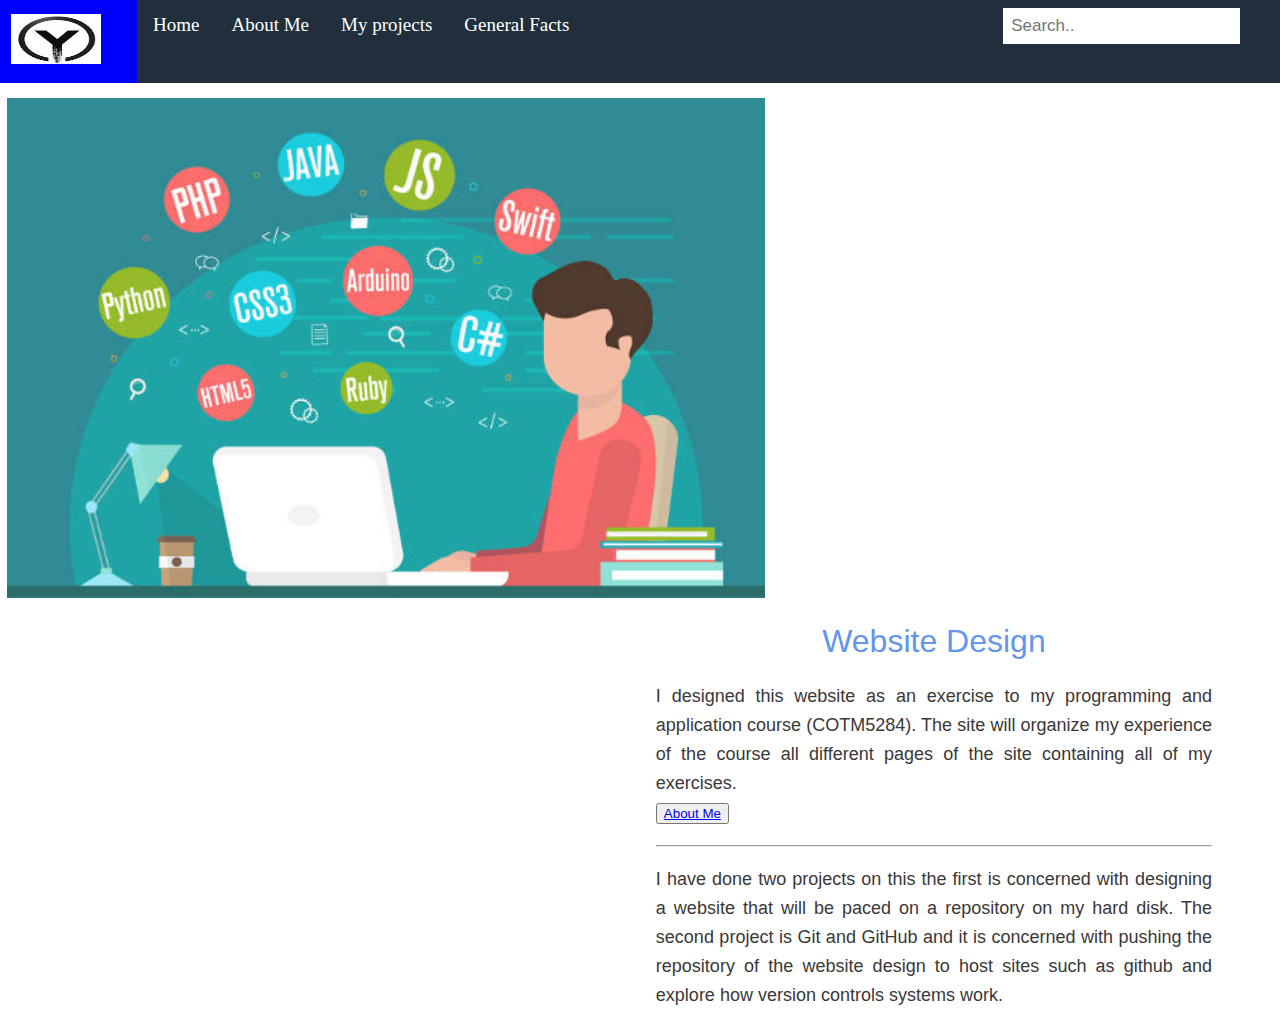
<file: index.html>
<!DOCTYPE html>
<html lang="en">
<head>
    <meta charset="UTF-8">
    <meta name="viewport" content="width=device-width, initial-scale=1.0">
    <title>Yosef Yeshitila</title>
    <link rel="stylesheet" href="css/style.css">
</head>
<body>
    <div id="container">
      <nav class="navbar">
        <a href="#index.html"> <img src="image/Nameinitial.jpg" alt="" class="logo"></a>
        <a href="https://yosef-yg.github.io/EIABC/index.html">Home</a>
        <a href="https://yosef-yg.github.io/EIABC/aboutme.html">About Me</a>
        <div class="dropdown">
          <button class="dropbtn">My projects </button>
          <div class="dropdown-content">
            <a href="https://yosef-yg.github.io/EIABC/HTML and CSS.html">HTML & CSS</a>
            <a href="https://yosef-yg.github.io/EIABC/Git and GitHub.html">Git & GitHub</a>       
          </div>
        </div>
        <a href="https://yosef-yg.github.io/EIABC/generalfacts.html">General Facts</a>
        <input type="search" placeholder="Search..">
      </nav>
      <div class="cover">
        <img src="image/hhh.jpg" alt="cover" width="100%" height="500">
    </div>  
    </div>

    <div class="intro">
      <h1 class="heading"> Website Design </h1>
     <p class="paraH">
         I designed this website as an exercise to my programming and application course (COTM5284). 
         The site will organize my experience of the course all different pages of the site 
         containing all of my exercises. <br>
         <button > <a href="https://yosef-yg.github.io/EIABC/aboutme.html">About Me</a></button>
     </p>
         <hr>
        <p class="parag"> I have done two projects on this the first is concerned with designing a website that will be paced on a 
          repository on my hard disk. The second project is Git and GitHub and it is concerned with pushing 
          the repository of the website design to host sites such as github and explore how version controls systems work. <br>
       </p>   
 </div>              
</body>
</html>
</file>
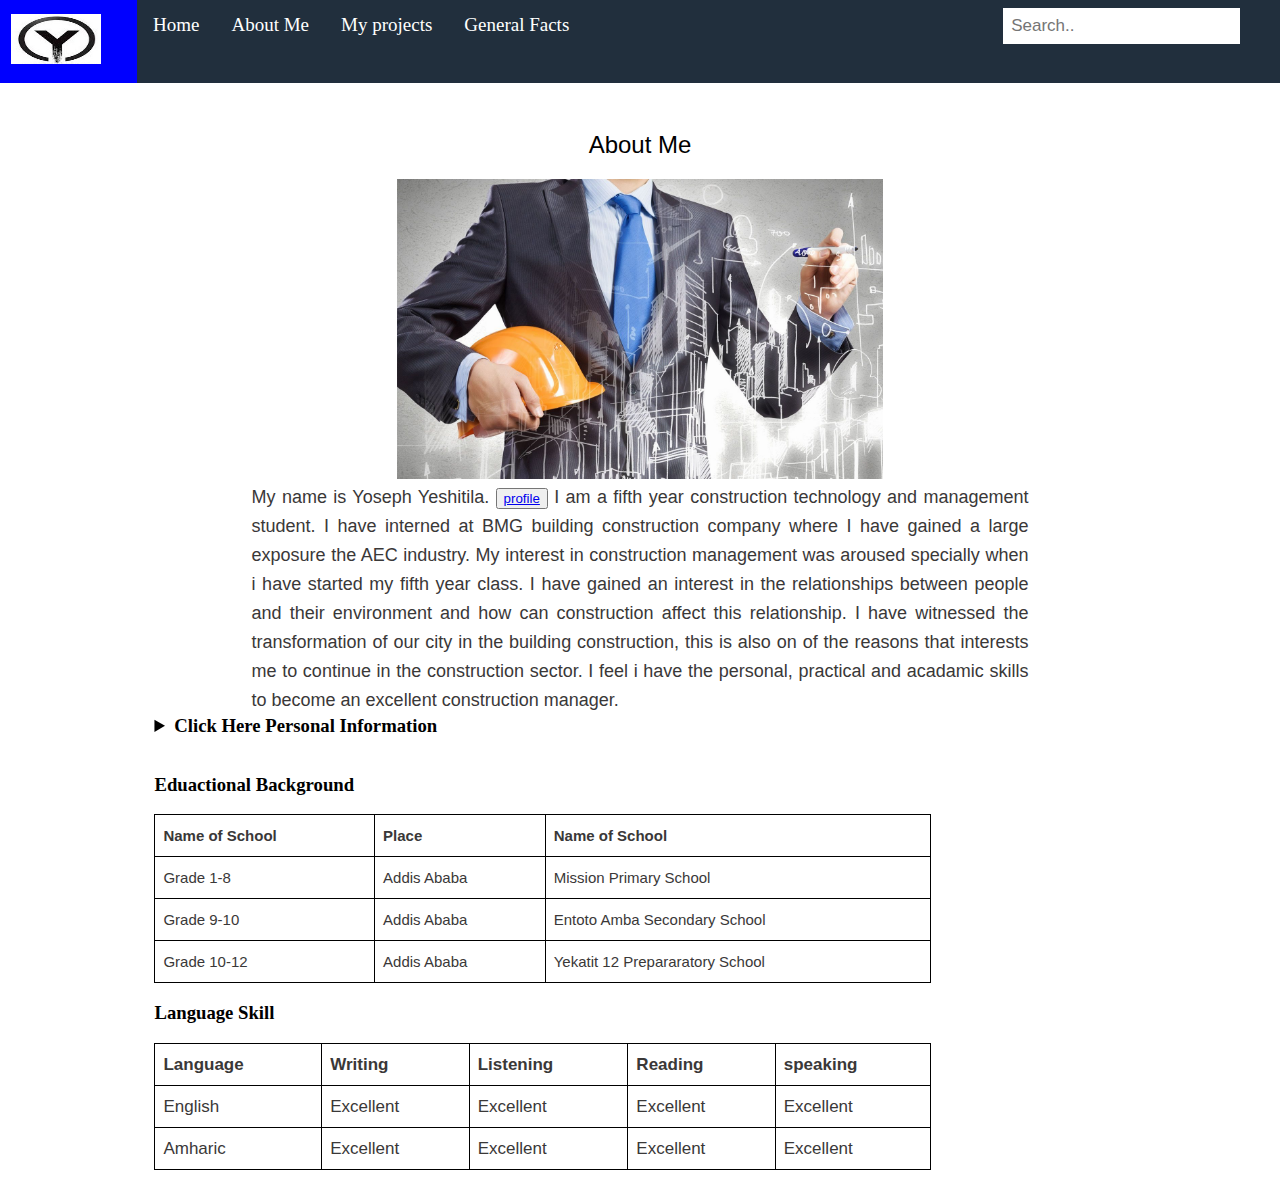
<file: aboutme.html>
<!DOCTYPE html>
<html lang="en">
<head>
    <meta charset="UTF-8">
    <meta name="viewport" content="width=device-width, initial-scale=1.0">
    <title>About Me</title>
    <link rel="stylesheet" href="css/style.css">
</head>
<body>
  <div id="container">
    <nav class="navbar">
        <a href="Home.html"> <img src="image/Nameinitial.jpg" alt="" class="logo"></a>
        <a href="Home.html">Home</a>
        <a href="aboutme.html">About Me</a>
        <div class="dropdown">
          <button class="dropbtn">My projects </button>
          <div class="dropdown-content">
            <a href="https://yosef-yg.github.io/EIABC/HTML and CSS.html">HTML & CSS</a>
            <a href="https://yosef-yg.github.io/EIABC/Git and GitHub.html">Git & GitHub</a>           
          </div>
        </div>
        <a href="generalfacts.html">General Facts</a>
        <input type="search" placeholder="Search..">
      </nav>
        

    
      <div class="row">
        <div class="side">
          <h2 class="asid">About Me </h2>
          <!--<h5>Photo of me:</h5>-->
          <aside class="aside"><div><img src="image/mypic.jpg" alt="" width="50%" height="300px" ></div>
          <p class="paragb">
            My name is Yoseph Yeshitila. <button> <a href="#profile">profile</a></button> I am a fifth year construction technology and management student.
            I have interned at BMG building construction company where I have gained a large exposure the 
            AEC industry. My interest in construction management was aroused specially when i have started 
            my fifth year class. I have gained an interest in the relationships between people and their 
            environment and how can construction affect this relationship. I have witnessed the transformation
            of our city in the building construction, this is also on of the reasons that interests me to 
            continue in the construction sector. I feel i have the personal, practical and acadamic skills to
            become an excellent construction manager.
                    </p>
        </aside>
          <details ><summary class="summary" id="profile"> <strong>Click Here Personal Information</strong></summary> 
          <ul>
            <li>	Name:Yosef Yeshitila </li>
            <li>	Date of Birth: Feb 02, 1997 </li>
            <li> Place of Birth: Addis Ababa, Ethiopia </li>
            <li>Nationality: Ethiopian</li>
            <li>Sex: Male</li>
            <li>Age: 24</li>
            <li>Current Location: Addis Ababa</li>
            <li>Email: yosefyeshitila7@gmail.com</li>
          </ul>
        </details>
        <br>
        <h3>Eduactional Background</h3>
              <table class="table">
                <tr>
                  <th>Name of School</th>
                  <th>Place</th>
                  <th>Name of School</th>
                  
                </tr>
                <tr>
                  <td>Grade 1-8</td>
                  <td>Addis Ababa</td>
                  <td>Mission Primary School</td>
                </tr>
                <tr>
                  <td>Grade 9-10</td>
                  <td>Addis Ababa</td>
                  <td>Entoto Amba Secondary School</td>
                  
                </tr>
                <tr>
                  <td>Grade 10-12 </td>
                  <td>Addis Ababa</td>
                  <td>Yekatit 12 Prepararatory School</td>
                </tr>
              </table>
              <h3>Language Skill</h3>
              <table>
                <tr>
                  <th>Language</th>
                  <th>Writing</th>
                  <th>Listening</th>
                  <th>Reading</th>
                  <th>speaking</th>
                </tr>
                <tr>
                  <td>English</td>
                  <td>Excellent</td>
                  <td>Excellent</td>
                  <td>Excellent</td>
                  <td>Excellent</td>
                </tr>
                <tr>
                  <td>Amharic</td>
                  <td>Excellent</td>
                  <td>Excellent</td>
                  <td>Excellent</td>
                  <td>Excellent</td> 
                </tr>
              </table>
              
          
          
        </div>
      
      </div>
  </body>
  </html>
</file>
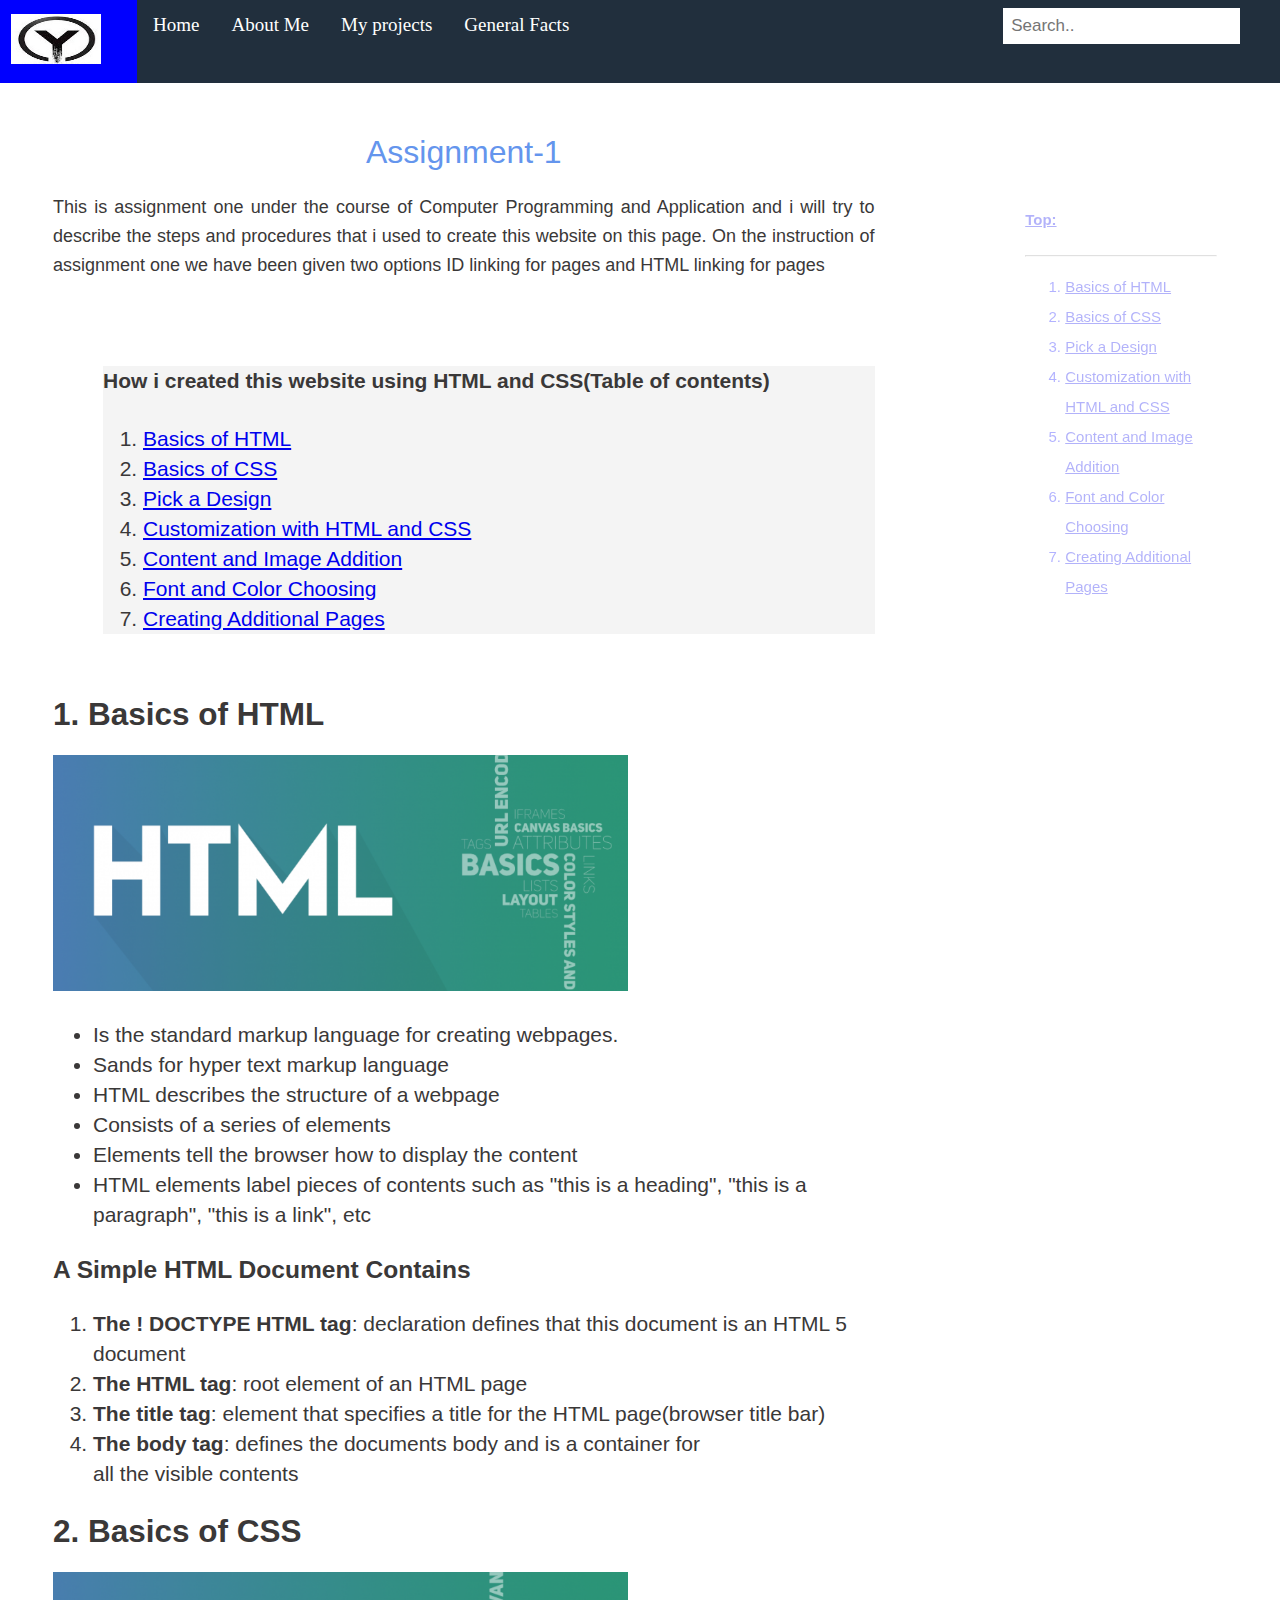
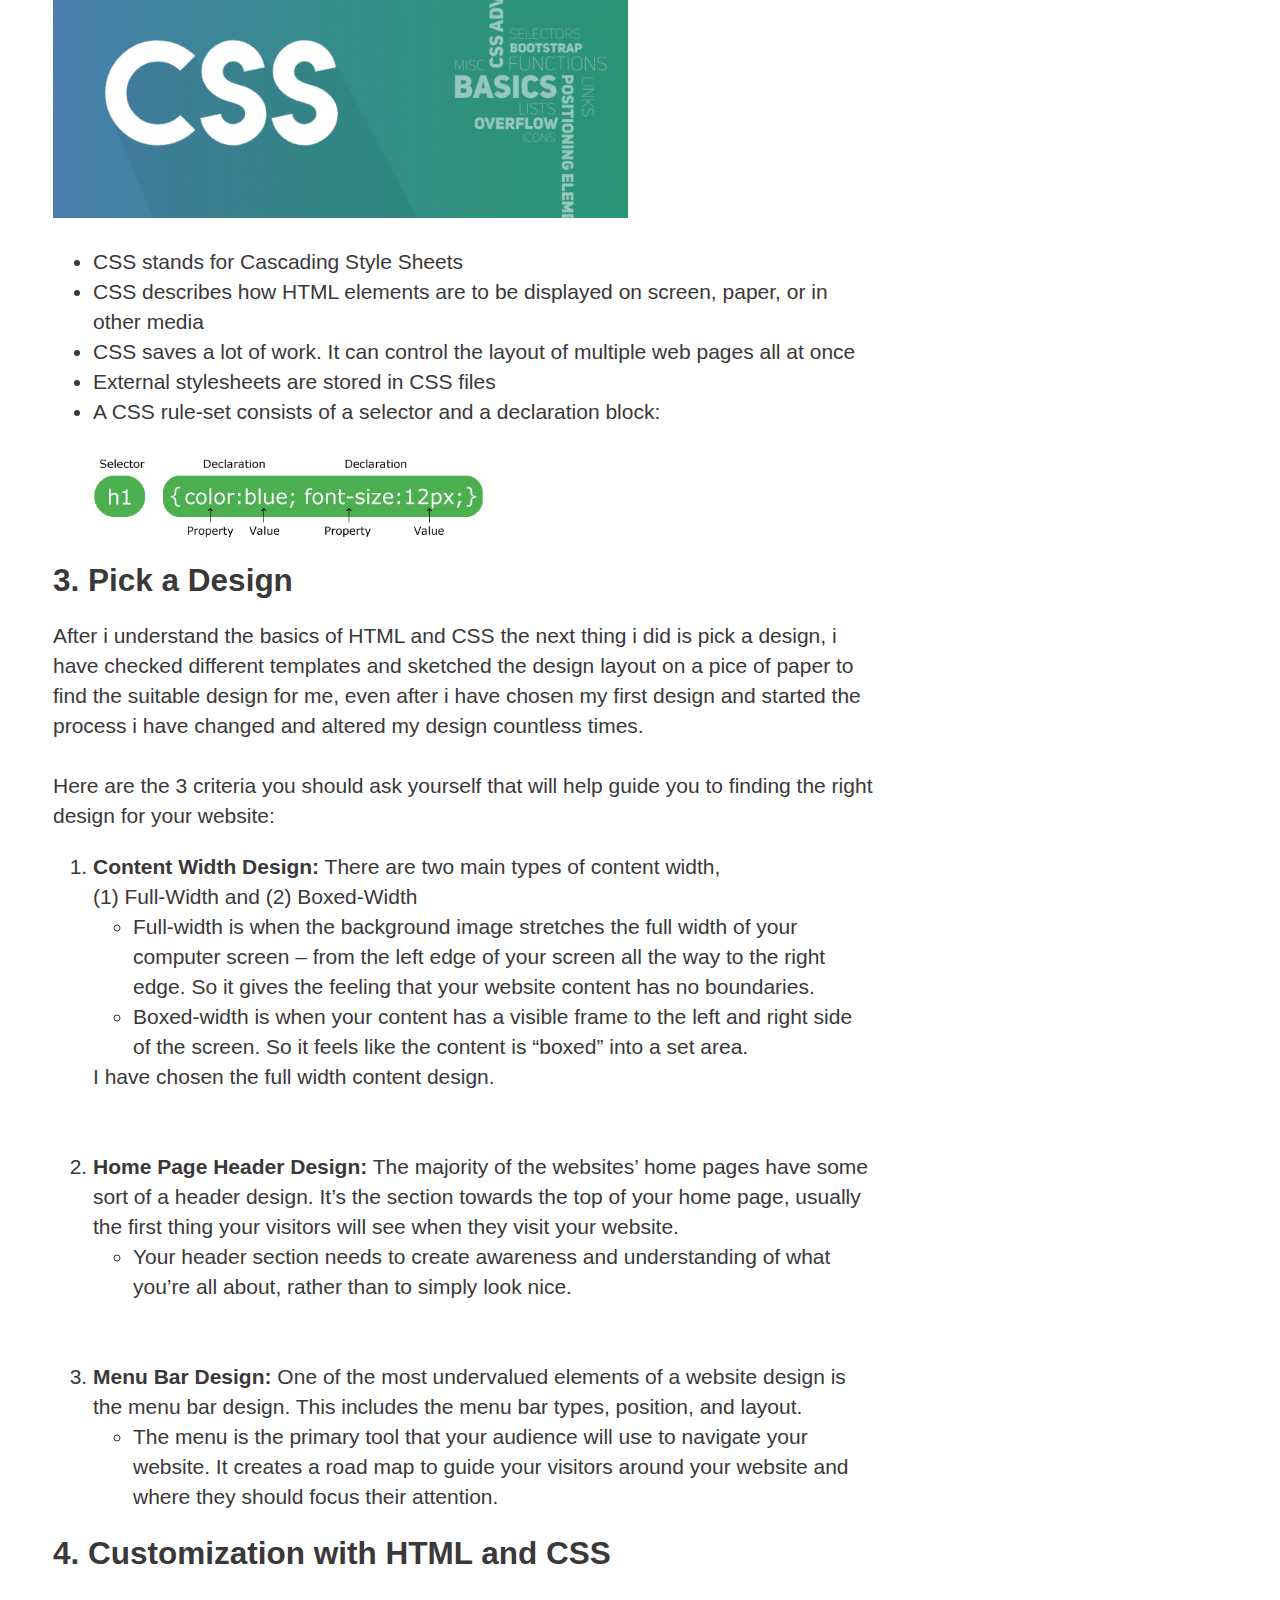
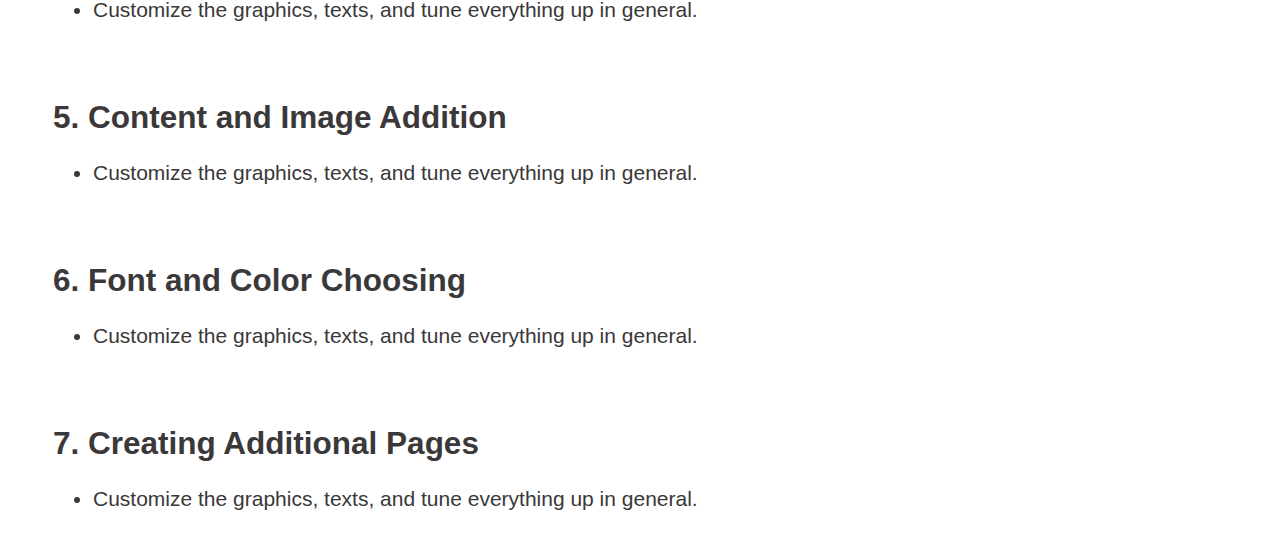
<file: Assignment1.html>
<!DOCTYPE html>
<html lang="en">
<head>
    <meta charset="UTF-8">
    <meta name="viewport" content="width=device-width, initial-scale=1.0">
    <title>Assignment-1</title>
    <link rel="stylesheet" href="css/style.css">
</head>
<body>
  <div id="container" id="top">
    <nav class="navbar">
        <a href="https://yosef-yg.github.io/EIABC/Home.html"> <img src="image/Nameinitial.jpg" alt="" class="logo"></a>
        <a href="https://yosef-yg.github.io/EIABC/Home.html">Home</a>
        <a href="https://yosef-yg.github.io/EIABC/aboutme.html">About Me</a>
        <div class="dropdown">
          <button class="dropbtn">My projects </button>
          <div class="dropdown-content">
            <a href="https://yosef-yg.github.io/EIABC/Assignment1.html">HTML & CSS</a>
            <a href="https://yosef-yg.github.io/EIABC/Assignment2.html">Git & GitHub</a>           
          </div>
        </div>
        <a href="https://yosef-yg.github.io/EIABC/generalfacts.html">General Facts</a>
        <input type="search" placeholder="Search..">
      </nav>
      <div class="sideco">
        
        <p>
          <h4> <a href="#top"> Top: </a></h4> <hr>
          <ol>
          <li> <a href="#basics">Basics of HTML </a></li>
          <li> <a href="#css">Basics of CSS</a></li>
          <li><a href="#Design">Pick a Design</a></li>
          <li><a href="#custom">Customization with HTML and CSS</a> </li>
          <li><a href="#conta">Content and Image Addition</a> </li>
          <li><a href="#font">Font and Color Choosing </a> </li>
          <li><a href="#adpages">Creating Additional Pages </a> </li>
          </ol> 
        </p>
     </div>    
</div>
    <div class="Ass1">
        <h1 class="heading">Assignment-1</h1>
        <p class="paragA"> 
          This is assignment one under the course of Computer Programming and Application and i will try to describe the steps and procedures that i
          used to create this website on this page. On the instruction of assignment one we have been given two options
          ID linking for pages and HTML linking for pages <br><br><br>

         <div class="content">  
           
          <h4> How i created this website using HTML and CSS(Table of contents)</h4>
          <ol>
            <li> <a href="#basics">Basics of HTML </a></li>
            <li><a href="#css">Basics of CSS</a> </li>
            <li><a href="#Design">Pick a Design</a> </li>
            <li><a href="#custom">Customization with HTML and CSS</a> </li>
            <li><a href="#conta">Content and Image Addition</a> </li>
            <li><a href="#font">Font and Color Choosing </a> </li>
            <li><a href="#adpages">Creating Additional Pages </a> </li>
          </ol>
          </div> <br>
          <div class="body">
         <h2 id="basics">1. Basics of HTML</h2> 
         <img src="image/html.png" alt="html basics" width="70%" height="50%">  
         <p> 
                <ul>
                  <li> Is the standard markup language for creating webpages.</li>
                  <li>Sands for hyper text markup language </li>
                  <li>HTML describes the structure of a webpage </li>
                  <li>Consists of a series of elements</li>
                  <li>Elements tell the browser how to display the content</li>
                  <li> HTML elements label pieces of contents such as "this is a heading", "this is a paragraph",
                    "this is a link", etc
                  </li> 
                </ul>
           <h3> A Simple HTML Document Contains</h3>
           <ol>
             <li> <strong> The ! DOCTYPE HTML tag</strong>: declaration defines that this document is an HTML 5 document</li>
             <li> <strong>The HTML tag</strong>: root element of an HTML page</li>
             <li><strong>The title tag</strong>: element that specifies a title for the HTML page(browser title bar)</li>
             <li><strong>The body tag</strong>: defines the documents body and is a container for <br> all the visible 
             contents</li>
           </ol>

         </p> 
         <h2 id="css">2. Basics of CSS</h2> 
         <img src="image/css.png" alt="css basics" width="70%" height="50%">
         <p> 
          <ul>
            <li>CSS stands for Cascading Style Sheets</li>
            <li>CSS describes how HTML elements are to be displayed on screen, paper, or in other media</li>
            <li>CSS saves a lot of work. It can control the layout of multiple web pages all at once</li>
            <li>External stylesheets are stored in CSS files</li>
            <li>A CSS rule-set consists of a selector and a declaration block:</li> <br>
            <img src="image/selector.gif" alt="selector" width="50%" height="10%" style="vertical-align:middle" >
          </ul>
        </p>

          <h2 id="Design">3. Pick a Design </h2>
          <p> 
            After i understand the basics of HTML and CSS the next thing i did is pick a design, i have checked 
            different templates and sketched the design layout on a pice of paper to find the suitable design for
             me, even after i have chosen my first design and started the process i have changed and altered my 
             design countless times. <br><br>
             Here are the 3 criteria you should ask yourself that will help guide you 
             to finding the right design for your website:
            <ol>
              <li><strong> Content Width Design:</strong> 
                   There are two main types of content width, <br> (1) Full-Width and (2) Boxed-Width
                   <ul>
                     <li>Full-width is when the background image stretches the full width of your computer screen – from the 
                       left edge of your screen all the way to the right edge.
                       So it gives the feeling that your website content has no boundaries.</li>
                       <li>Boxed-width is when your content has a visible frame to the left and right side of the screen.  
                         So it feels like the content is “boxed” into a set area.</li>
                   </ul>
                   I have chosen the full width content design.
              </li> <br><br>

              <li> <strong> Home Page Header Design:</strong>
                The majority of the websites’ home pages have some sort of a header design. 
                It’s the section towards the top of your home page, 
                usually the first thing your visitors will see when they visit your website.
                <ul>
                  <li>Your header section needs to 
                    create awareness and understanding of what you’re all about, rather than to simply look nice.</li>
                </ul>
              </li><br><br>
              <li><strong> Menu Bar Design:</strong>
                One of the most undervalued elements of a website design is the menu bar design. 
                This includes the menu bar types, position, and layout.
                <ul>
                  <li>The menu is the primary tool that your audience will use to navigate your website. 
                    It creates a road map to guide your visitors around your website and where they should focus 
                    their attention.</li>
                </ul>
              </li>
            </ol>
          </p>
        </p> 
        <h2 id="custom"> 4. Customization with HTML and CSS </h2> 
        <p> 
         <ul>
           <li> Customize the graphics, texts, and tune everything up in general.</li>

           
         </ul>
       </p><br>

       <h2 id="conta"> 5. Content and Image Addition </h2> 
        <p> 
         <ul>
           <li> Customize the graphics, texts, and tune everything up in general.</li>
           
           
         </ul>
       </p><br>

       <h2 id="font"> 6. Font and Color Choosing </h2> 
        <p> 
         <ul>
           <li> Customize the graphics, texts, and tune everything up in general.</li>
           
           
         </ul>
       </p><br>

       <h2 id="adpages"> 7. Creating Additional Pages</h2> 
        <p> 
         <ul>
           <li> Customize the graphics, texts, and tune everything up in general.</li>
           
           
         </ul>
       </p>







        </div> 
        
         
         
        
        
     
</body>
</html>
</file>
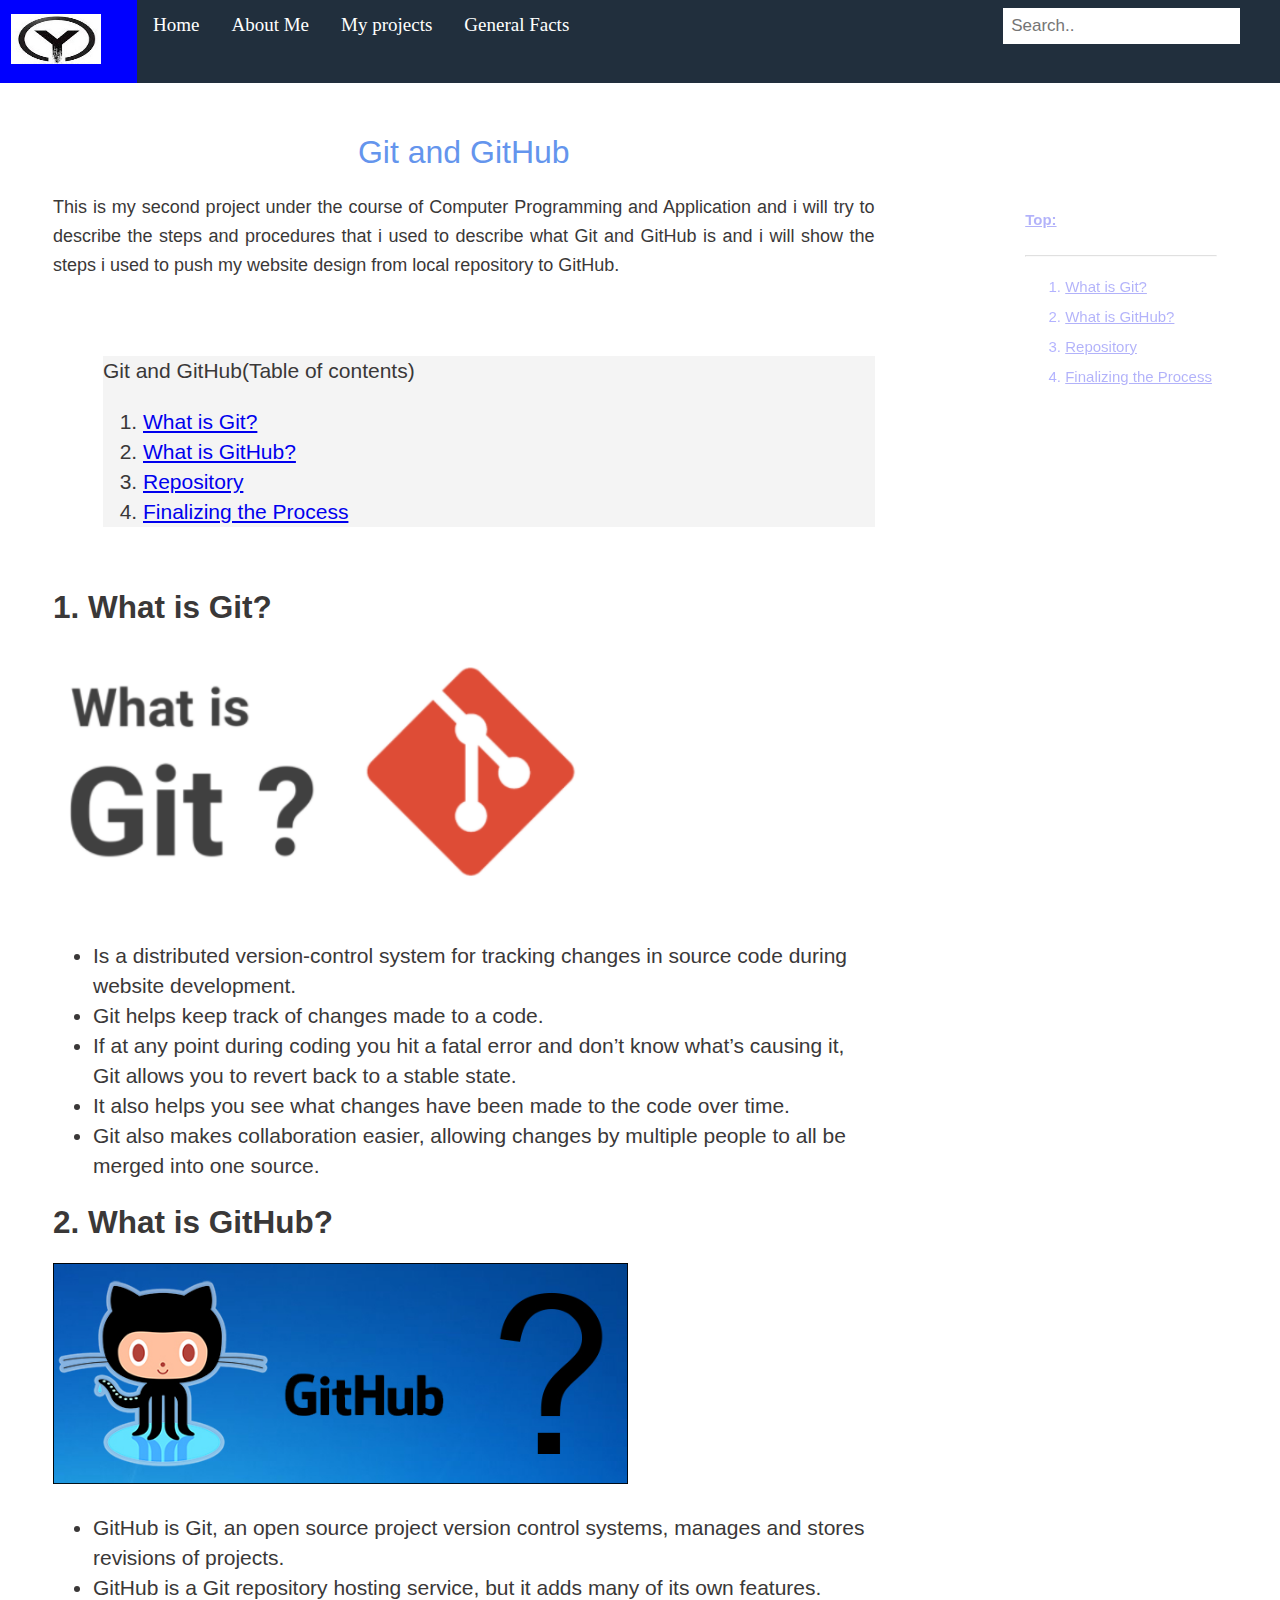
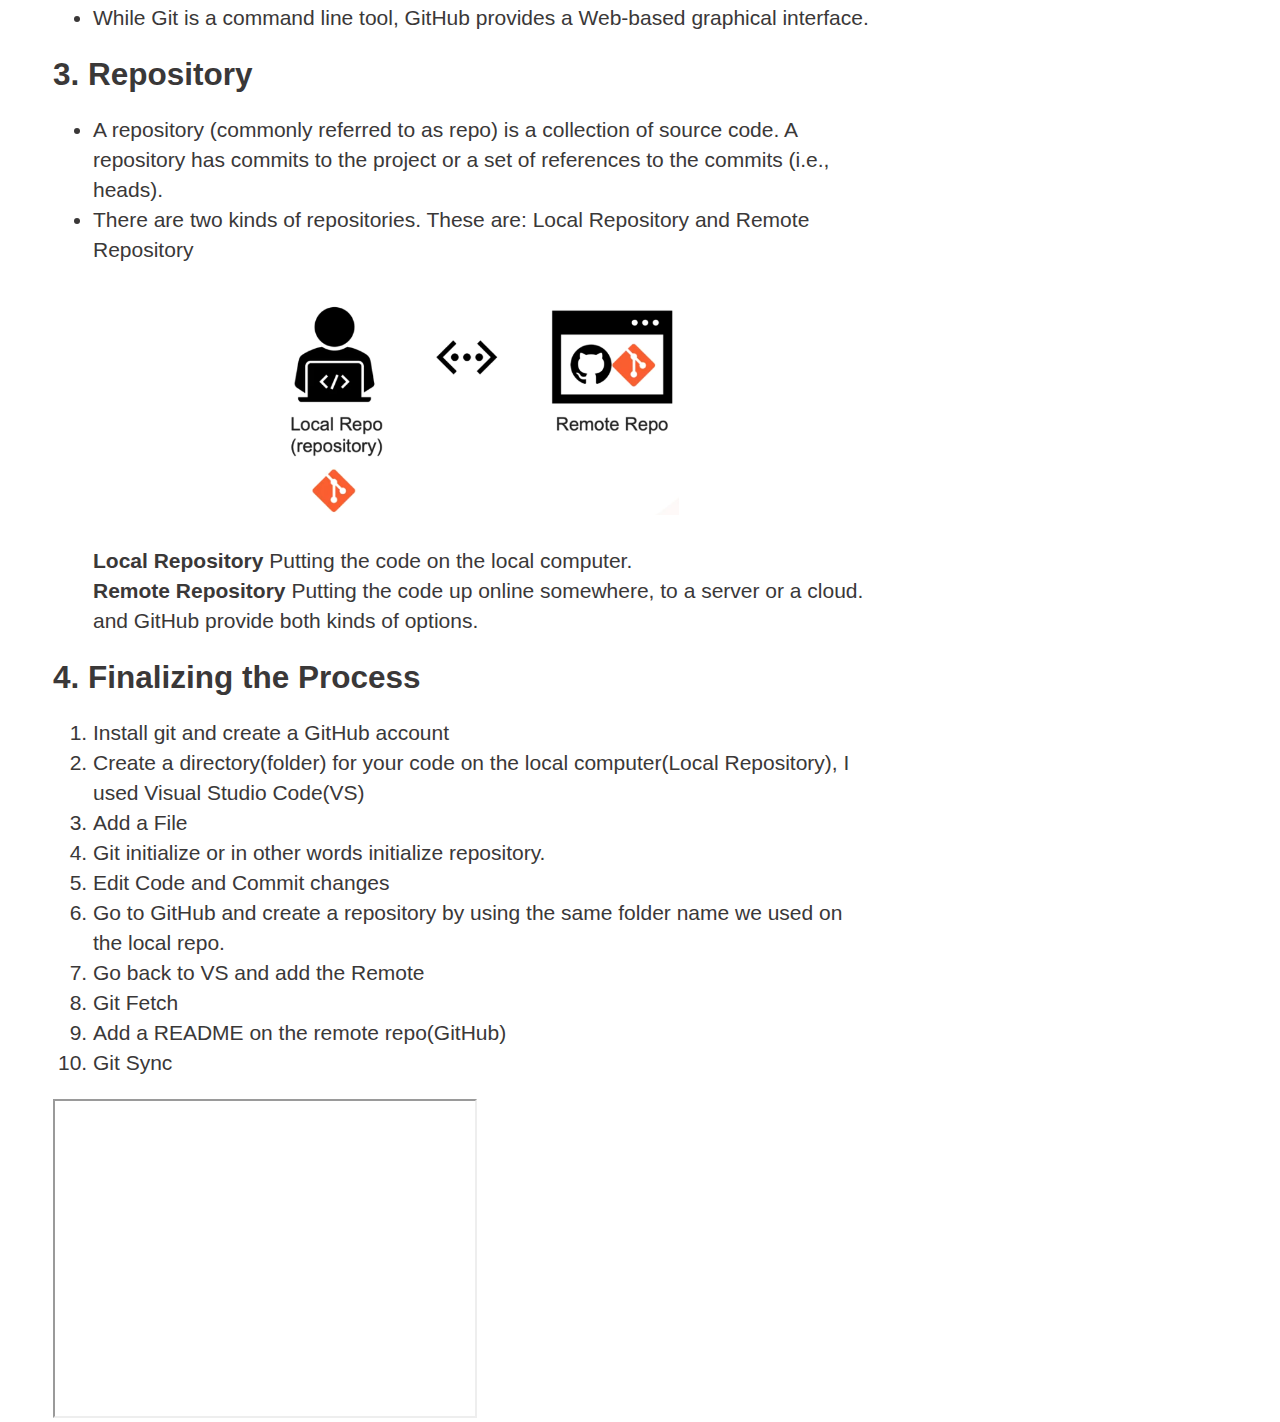
<file: Assignment2.html>
<!DOCTYPE html>
<html lang="en">
<head>
    <meta charset="UTF-8">
    <meta name="viewport" content="width=device-width, initial-scale=1.0">
    <title>Assignment-2</title>
    <link rel="stylesheet" href="css/style.css">
</head>
<body>
    <div id="container" id="top">
        <nav class="navbar">
            <a href="https://yosef-yg.github.io/EIABC/Home.html"> <img src="image/Nameinitial.jpg" alt="" class="logo"></a>
            <a href="https://yosef-yg.github.io/EIABC/Home.html">Home</a>
            <a href="https://yosef-yg.github.io/EIABC/aboutme.html">About Me</a>
            <div class="dropdown">
              <button class="dropbtn">My projects </button>
              <div class="dropdown-content">
                <a href="https://yosef-yg.github.io/EIABC/Assignment1.html">HTML & CSS</a>
                <a href="https://yosef-yg.github.io/EIABC/Assignment2.html">Git & GitHub</a>           
              </div>
            </div>
            <a href="https://yosef-yg.github.io/EIABC/generalfacts.html">General Facts</a>
            <input type="search" placeholder="Search..">
          </nav>
            
          <div class="sideco">
            <p>
              <h4> <a href="#top"> Top: </a></h4> <hr>
              <ol>
              <li> <a href="#git">What is Git?</a></li>
              <li><a href="#github">What is GitHub? </a> </li>
              <li><a href="#repo">Repository</a> </li>
              <li><a href="#get">Finalizing the Process</a> </li>
              </ol> 
            </p>
         </div>    
    </div>
        <div class="Ass1">
            <h1 class="heading">Git and GitHub</h1>
            <p class="paragA"> 
              This is my second project under the course of Computer Programming and Application and i will try to describe the steps and procedures that i
              used to describe what Git and GitHub is and i will show the steps i used to push my website
              design from local repository to GitHub.  <br><br><br>
    
             <div class="content">  
               
              Git and GitHub(Table of contents)
              <ol>
                <li> <a href="#git">What is Git?</a></li>
                <li><a href="#github">What is GitHub? </a> </li>
                <li><a href="#repo">Repository</a> </li>
                <li><a href="#get">Finalizing the Process</a> </li>
              </ol>
              </div> <br>
              <div class="body">
             <h2 id="git">1. What is Git? </h2>  
             <img src="image/git.png" alt="git" width="70%" height="50%"> 
             <p> 
                    <ul>
                      <li> Is a distributed version-control system for tracking changes in source code during 
                        website development.
                      </li>
                      <li>Git helps keep track of changes made to a code.</li>
                      <li>If at any point during coding you hit a fatal error and don’t know what’s causing it,
                         Git allows you to revert back to a stable state.</li>
                      <li>It also helps you see what changes have been made to the code over time.</li>
                      <li>Git also makes collaboration easier, allowing changes by multiple people to 
                        all be merged into one source. </li>
                    </ul>
             </p> 
    
             <h2 id="github">2. What is GitHub?</h2> 
             <img src="image/github.png" alt="github" width="70%" height="50%">
             <p> 
              <ul>
                <li>GitHub is Git, an open source project version control systems, manages and stores revisions
                  of projects.</li>
                <li>GitHub is a Git repository hosting service, but it adds many of its own features.</li>
                <li>While Git is a command line tool, GitHub provides a Web-based graphical interface. </li>
              </ul>
            </p>
    
              <h2 id="repo">3. Repository </h2>
              <p> 
                <ul>
                 <li>A repository (commonly referred to as repo) is a collection of source code. A repository has commits to 
                   the project or a set of references to the commits (i.e., heads).</li>
                  <li>There are two kinds of repositories. These are: Local Repository and Remote Repository</li>
                   <h2 style="text-align: center;"><img src="image/repo.png" alt="repository"width="50%" height="40%"></h2>
                   <strong>Local Repository</strong> Putting the code on the local computer. <br>
                   <strong>Remote Repository</strong> Putting the code up online somewhere, to a server or a cloud. and GitHub provide 
                      both kinds of options.
                  
                </ul>
              </p>
              <h2 id="get">4. Finalizing the Process </h2>
              <p> 
                <ol>
                 <li>Install git and create a GitHub account</li>
                 <li>Create a directory(folder) for your code on the local computer(Local Repository), I used Visual Studio Code(VS)</li>
                 <li>Add a File</li>
                 <li>Git initialize or in other words initialize repository.</li>
                 <li>Edit Code and Commit changes</li>
                 <li>Go to GitHub and create a repository by using the same folder name we used on the local repo.</li>
                 <li>Go back to VS and add the Remote </li>
                 <li>Git Fetch</li>
                 <li>Add a README on the remote repo(GitHub) </li>
                 <li>Git Sync</li>
                </ol>
              </p>
            </div> 
            <iframe width="420" height="315"src="https://www.youtube.com/embed/F2DBSH2VoHQ&t=381s"> </iframe>
            
             
             
            
      
</body>
</html>
</file>
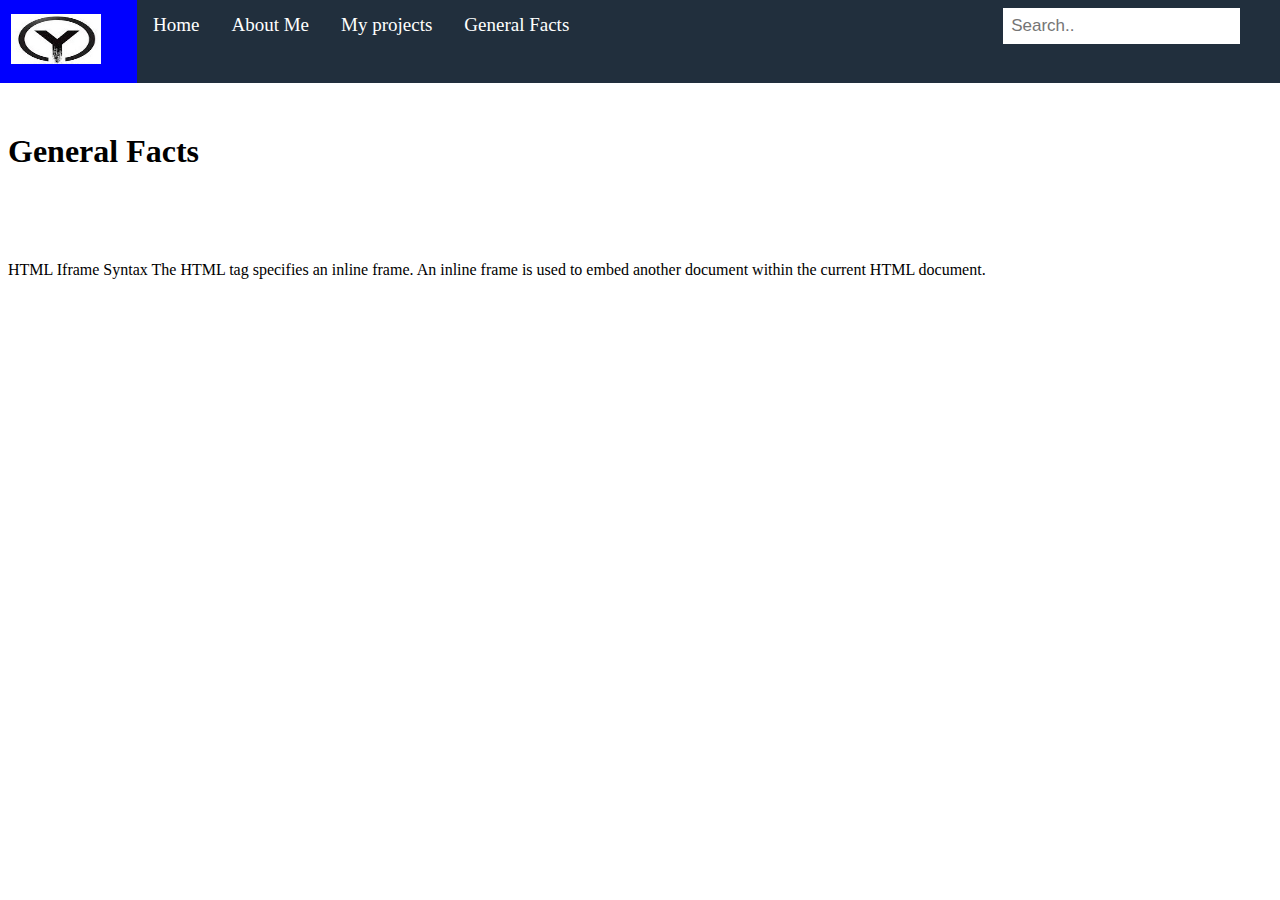
<file: generalfacts.html>
<!DOCTYPE html>
<html lang="en">
<head>
    <meta charset="UTF-8">
    <meta name="viewport" content="width=device-width, initial-scale=1.0">
    <title>General Facts</title>
    <link rel="stylesheet" href="css/style.css">
</head>
<body>
  <div id="container">
    <nav class="navbar">
        <a href="Home.html"> <img src="image/Nameinitial.jpg" alt="" class="logo"></a>
        <a href="Home.html">Home</a>
        <a href="aboutme.html">About Me</a>
        <div class="dropdown">
          <button class="dropbtn">My projects </button>
          <div class="dropdown-content">
            <a href="https://yosef-yg.github.io/EIABC/HTML and CSS.html">HTML & CSS</a>
            <a href="https://yosef-yg.github.io/EIABC/Git and GitHub.html">Git & GitHub</a>         
          </div>
        </div>
        <a href="generalfacts.html">General Facts</a>
        <input type="search" placeholder="Search..">
      </nav>
        
</div>
    <div>
        <h1>General Facts</h1>
        <br><br><br>
        <p>
          HTML Iframe Syntax
The HTML <!--<iframe>--> tag specifies an inline frame.

An inline frame is used to embed another document within the current HTML document.
    
        </p>
        <br><br><br><br><br><br><br><br><br><br><br><br><br><br><br><br>
</body>
</html>
</file>
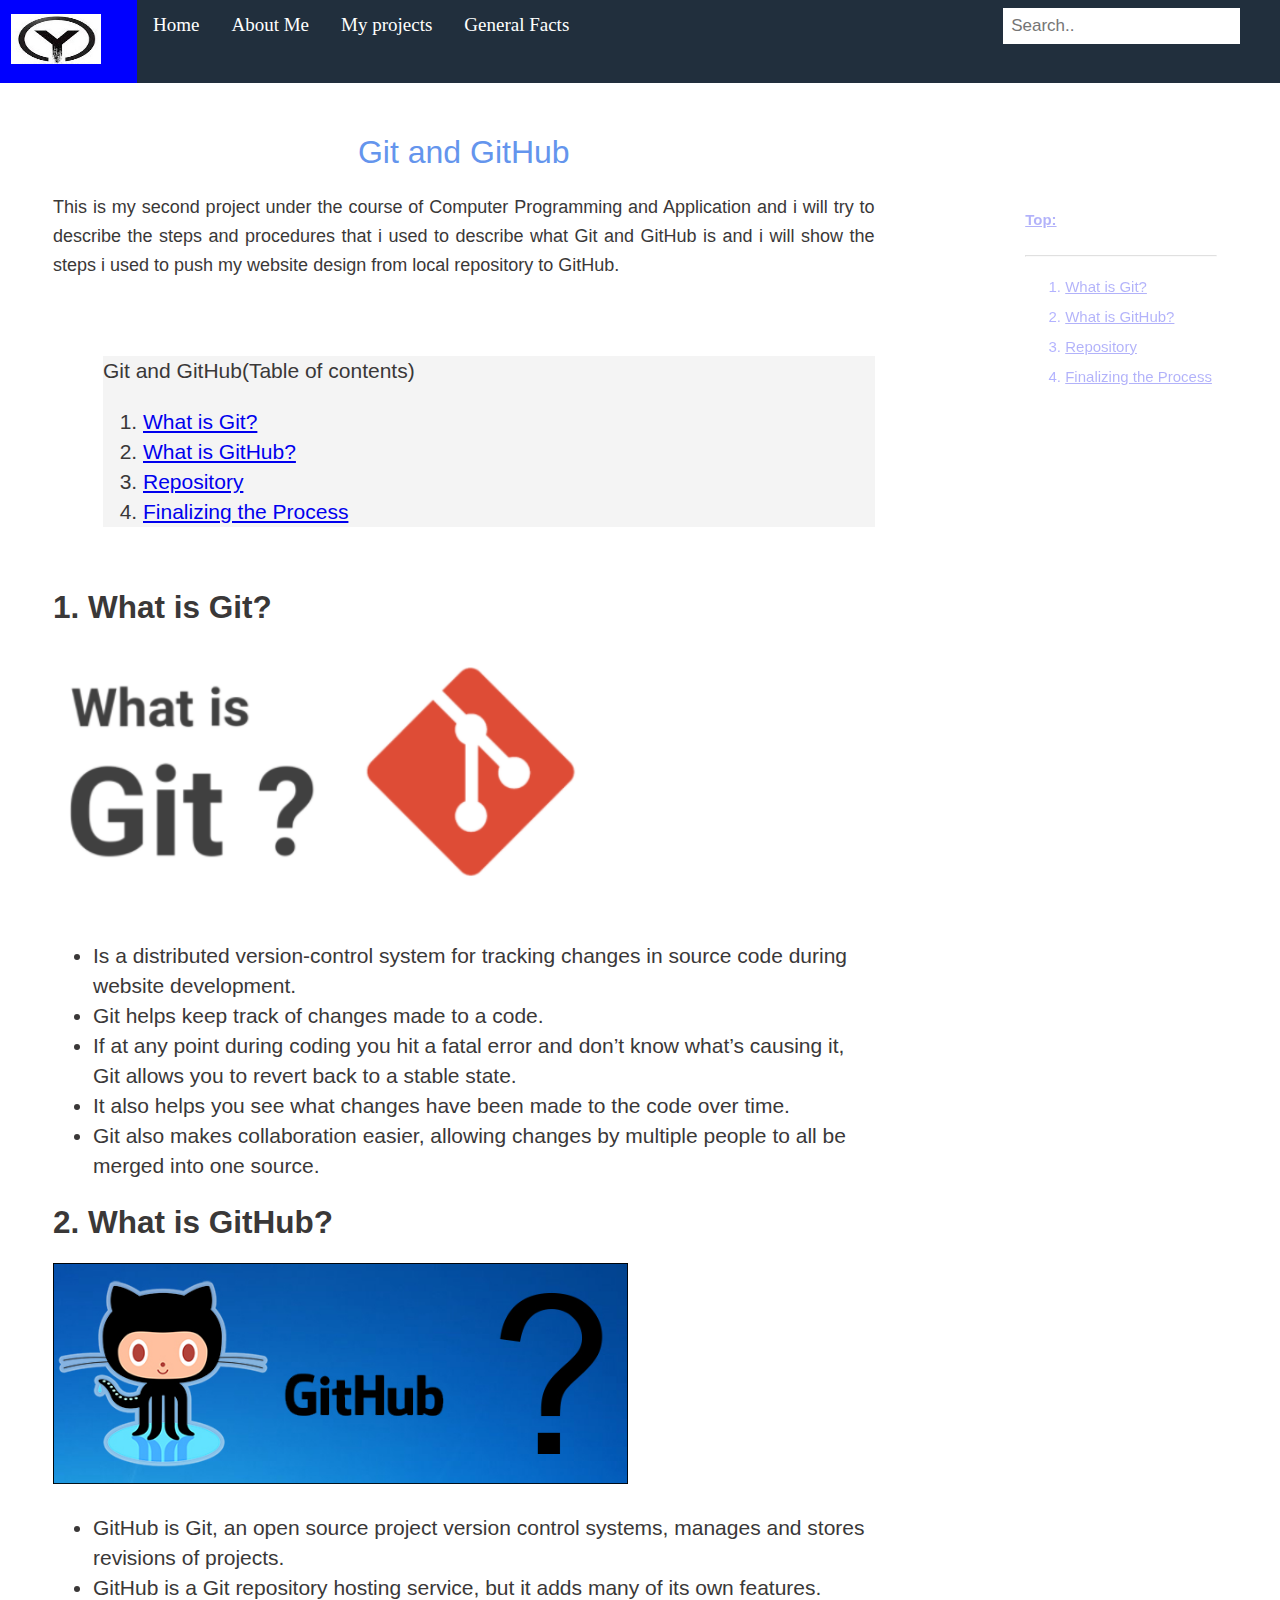
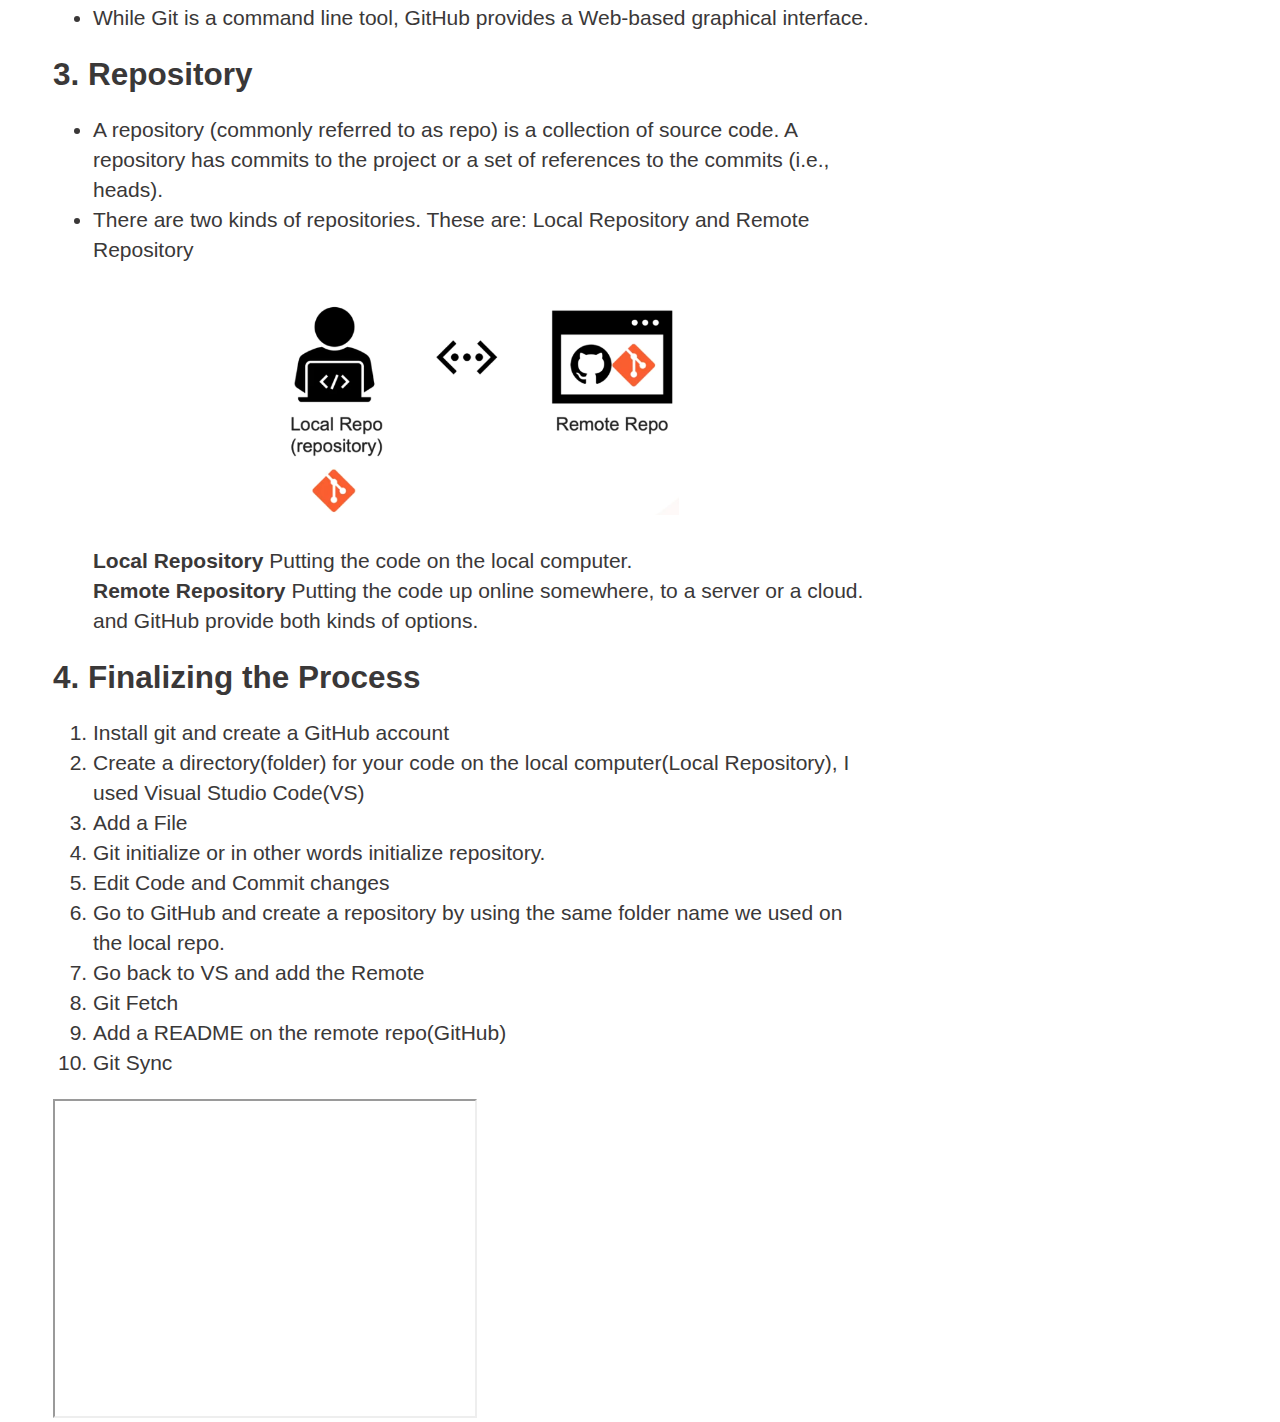
<file: Git and GitHub.html>
<!DOCTYPE html>
<html lang="en">
<head>
    <meta charset="UTF-8">
    <meta name="viewport" content="width=device-width, initial-scale=1.0">
    <title>Git and GitHub</title>
    <link rel="stylesheet" href="css/style.css">
</head>
<body>
    <div id="container" id="top">
        <nav class="navbar">
            <a href="https://yosef-yg.github.io/EIABC/Home.html"> <img src="image/Nameinitial.jpg" alt="" class="logo"></a>
            <a href="https://yosef-yg.github.io/EIABC/Home.html">Home</a>
            <a href="https://yosef-yg.github.io/EIABC/aboutme.html">About Me</a>
            <div class="dropdown">
              <button class="dropbtn">My projects </button>
              <div class="dropdown-content">
                <a href="https://yosef-yg.github.io/EIABC/HTML and CSS.html">HTML & CSS</a>
            <a href="https://yosef-yg.github.io/EIABC/Git and GitHub.html">Git & GitHub</a>     
              </div>
            </div>
            <a href="https://yosef-yg.github.io/EIABC/generalfacts.html">General Facts</a>
            <input type="search" placeholder="Search..">
          </nav>
            
          <div class="sideco">
            <p>
              <h4> <a href="#top"> Top: </a></h4> <hr>
              <ol>
              <li> <a href="#git">What is Git?</a></li>
              <li><a href="#github">What is GitHub? </a> </li>
              <li><a href="#repo">Repository</a> </li>
              <li><a href="#get">Finalizing the Process</a> </li>
              </ol> 
            </p>
         </div>    
    </div>
        <div class="Ass1">
            <h1 class="heading">Git and GitHub</h1>
            <p class="paragA"> 
              This is my second project under the course of Computer Programming and Application and i will try to describe the steps and procedures that i
              used to describe what Git and GitHub is and i will show the steps i used to push my website
              design from local repository to GitHub.  <br><br><br>
    
             <div class="content">  
               
              Git and GitHub(Table of contents)
              <ol>
                <li> <a href="#git">What is Git?</a></li>
                <li><a href="#github">What is GitHub? </a> </li>
                <li><a href="#repo">Repository</a> </li>
                <li><a href="#get">Finalizing the Process</a> </li>
              </ol>
              </div> <br>
              <div class="body">
             <h2 id="git">1. What is Git? </h2>  
             <img src="image/git.png" alt="git" width="70%" height="50%"> 
             <p> 
                    <ul>
                      <li> Is a distributed version-control system for tracking changes in source code during 
                        website development.
                      </li>
                      <li>Git helps keep track of changes made to a code.</li>
                      <li>If at any point during coding you hit a fatal error and don’t know what’s causing it,
                         Git allows you to revert back to a stable state.</li>
                      <li>It also helps you see what changes have been made to the code over time.</li>
                      <li>Git also makes collaboration easier, allowing changes by multiple people to 
                        all be merged into one source. </li>
                    </ul>
             </p> 
    
             <h2 id="github">2. What is GitHub?</h2> 
             <img src="image/github.png" alt="github" width="70%" height="50%">
             <p> 
              <ul>
                <li>GitHub is Git, an open source project version control systems, manages and stores revisions
                  of projects.</li>
                <li>GitHub is a Git repository hosting service, but it adds many of its own features.</li>
                <li>While Git is a command line tool, GitHub provides a Web-based graphical interface. </li>
              </ul>
            </p>
    
              <h2 id="repo">3. Repository </h2>
              <p> 
                <ul>
                 <li>A repository (commonly referred to as repo) is a collection of source code. A repository has commits to 
                   the project or a set of references to the commits (i.e., heads).</li>
                  <li>There are two kinds of repositories. These are: Local Repository and Remote Repository</li>
                   <h2 style="text-align: center;"><img src="image/repo.png" alt="repository"width="50%" height="40%"></h2>
                   <strong>Local Repository</strong> Putting the code on the local computer. <br>
                   <strong>Remote Repository</strong> Putting the code up online somewhere, to a server or a cloud. and GitHub provide 
                      both kinds of options.
                  
                </ul>
              </p>
              <h2 id="get">4. Finalizing the Process </h2>
              <p> 
                <ol>
                 <li>Install git and create a GitHub account</li>
                 <li>Create a directory(folder) for your code on the local computer(Local Repository), I used Visual Studio Code(VS)</li>
                 <li>Add a File</li>
                 <li>Git initialize or in other words initialize repository.</li>
                 <li>Edit Code and Commit changes</li>
                 <li>Go to GitHub and create a repository by using the same folder name we used on the local repo.</li>
                 <li>Go back to VS and add the Remote </li>
                 <li>Git Fetch</li>
                 <li>Add a README on the remote repo(GitHub) </li>
                 <li>Git Sync</li>
                </ol>
              </p>
            </div> 
            <iframe width="420" height="315"src="https://www.youtube.com/embed/F2DBSH2VoHQ&t=381s"> </iframe>
            
             
             
            
      
</body>
</html>
</file>
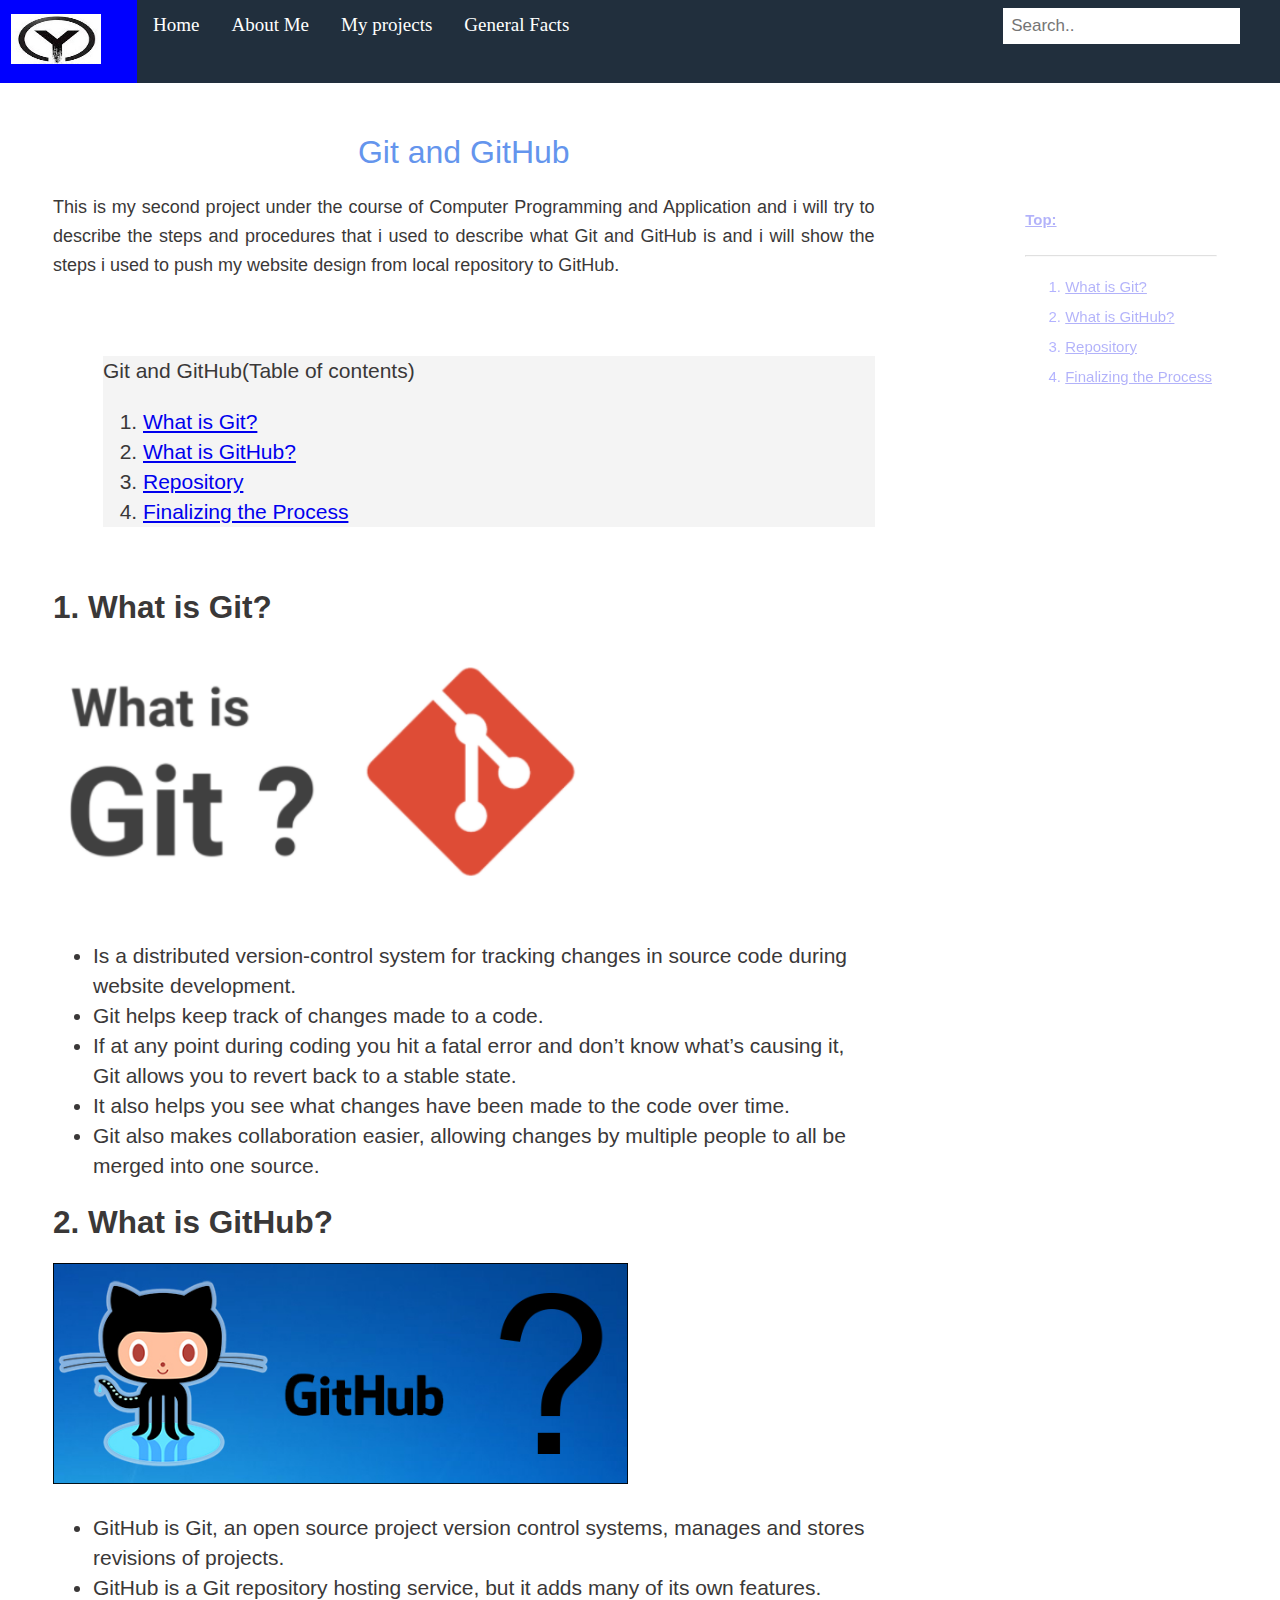
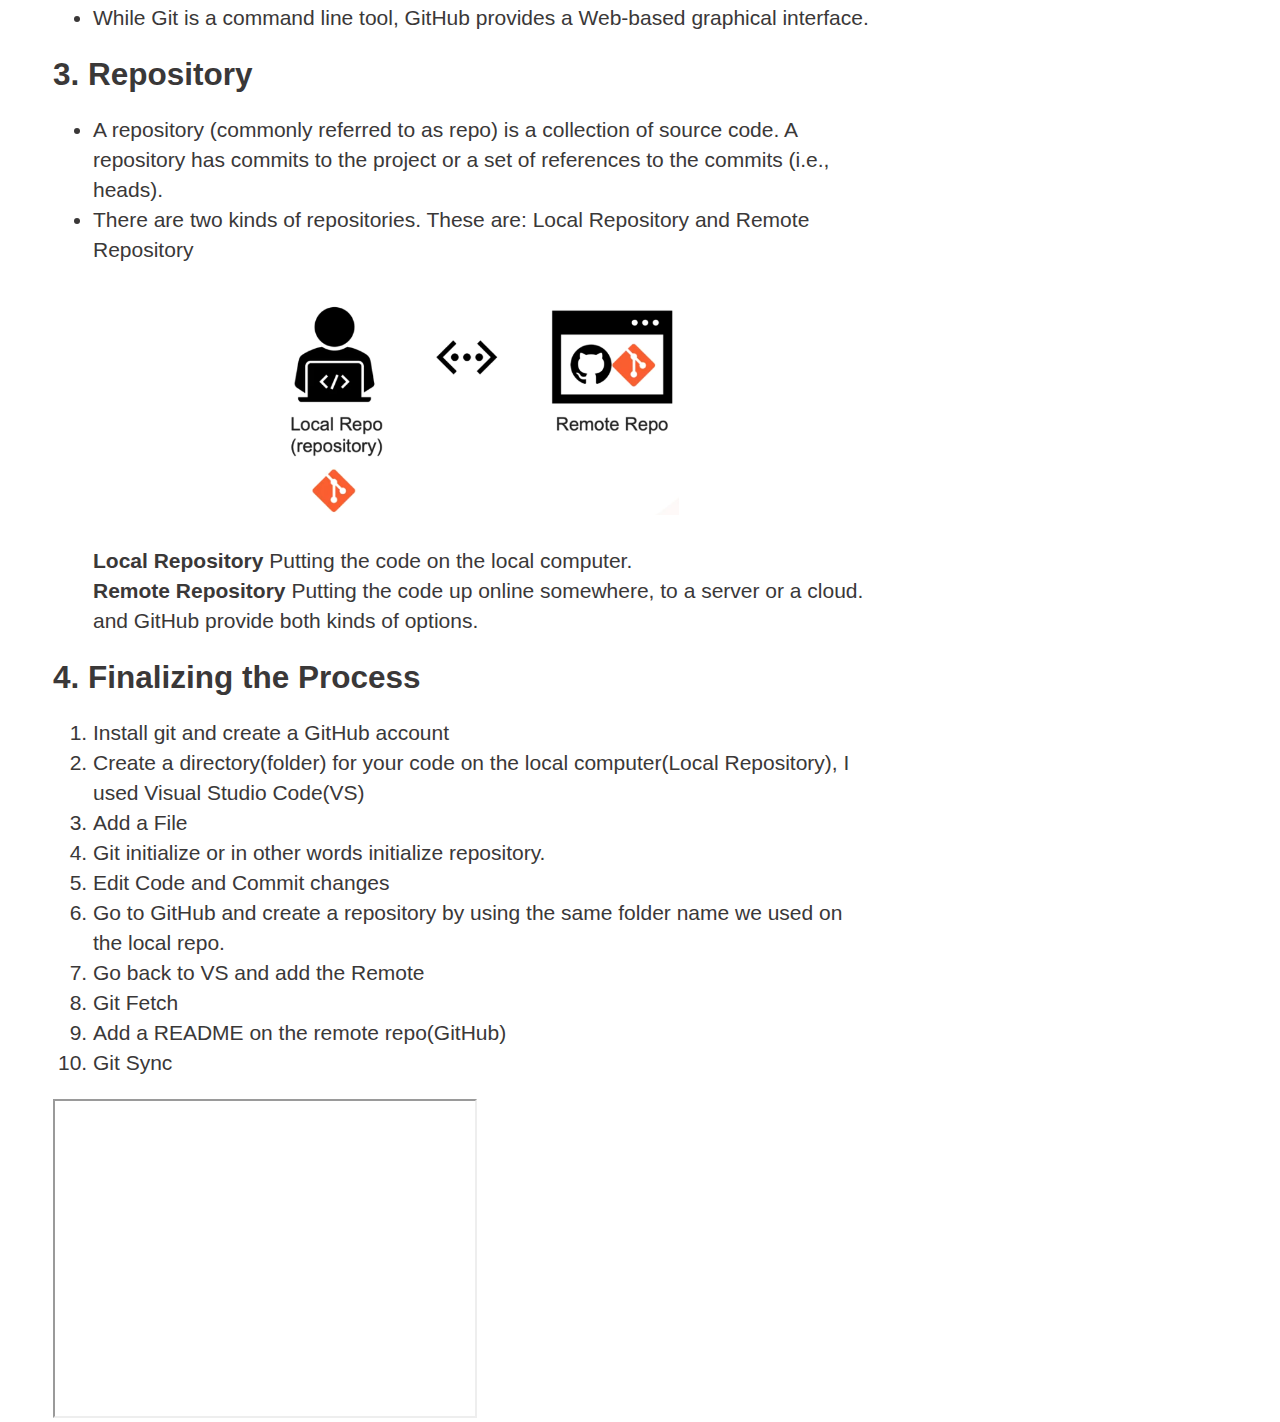
<file: Git&GitHub.html>
<!DOCTYPE html>
<html lang="en">
<head>
    <meta charset="UTF-8">
    <meta name="viewport" content="width=device-width, initial-scale=1.0">
    <title>Assignment-2</title>
    <link rel="stylesheet" href="css/style.css">
</head>
<body>
    <div id="container" id="top">
        <nav class="navbar">
            <a href="https://yosef-yg.github.io/EIABC/Home.html"> <img src="image/Nameinitial.jpg" alt="" class="logo"></a>
            <a href="https://yosef-yg.github.io/EIABC/Home.html">Home</a>
            <a href="https://yosef-yg.github.io/EIABC/aboutme.html">About Me</a>
            <div class="dropdown">
              <button class="dropbtn">My projects </button>
              <div class="dropdown-content">
                <a href="https://yosef-yg.github.io/EIABC/HTML&CSS.html">HTML & CSS</a>
            <a href="https://yosef-yg.github.io/EIABC/Git&GitHub.html">Git & GitHub</a>          
              </div>
            </div>
            <a href="https://yosef-yg.github.io/EIABC/generalfacts.html">General Facts</a>
            <input type="search" placeholder="Search..">
          </nav>
            
          <div class="sideco">
            <p>
              <h4> <a href="#top"> Top: </a></h4> <hr>
              <ol>
              <li> <a href="#git">What is Git?</a></li>
              <li><a href="#github">What is GitHub? </a> </li>
              <li><a href="#repo">Repository</a> </li>
              <li><a href="#get">Finalizing the Process</a> </li>
              </ol> 
            </p>
         </div>    
    </div>
        <div class="Ass1">
            <h1 class="heading">Git and GitHub</h1>
            <p class="paragA"> 
              This is my second project under the course of Computer Programming and Application and i will try to describe the steps and procedures that i
              used to describe what Git and GitHub is and i will show the steps i used to push my website
              design from local repository to GitHub.  <br><br><br>
    
             <div class="content">  
               
              Git and GitHub(Table of contents)
              <ol>
                <li> <a href="#git">What is Git?</a></li>
                <li><a href="#github">What is GitHub? </a> </li>
                <li><a href="#repo">Repository</a> </li>
                <li><a href="#get">Finalizing the Process</a> </li>
              </ol>
              </div> <br>
              <div class="body">
             <h2 id="git">1. What is Git? </h2>  
             <img src="image/git.png" alt="git" width="70%" height="50%"> 
             <p> 
                    <ul>
                      <li> Is a distributed version-control system for tracking changes in source code during 
                        website development.
                      </li>
                      <li>Git helps keep track of changes made to a code.</li>
                      <li>If at any point during coding you hit a fatal error and don’t know what’s causing it,
                         Git allows you to revert back to a stable state.</li>
                      <li>It also helps you see what changes have been made to the code over time.</li>
                      <li>Git also makes collaboration easier, allowing changes by multiple people to 
                        all be merged into one source. </li>
                    </ul>
             </p> 
    
             <h2 id="github">2. What is GitHub?</h2> 
             <img src="image/github.png" alt="github" width="70%" height="50%">
             <p> 
              <ul>
                <li>GitHub is Git, an open source project version control systems, manages and stores revisions
                  of projects.</li>
                <li>GitHub is a Git repository hosting service, but it adds many of its own features.</li>
                <li>While Git is a command line tool, GitHub provides a Web-based graphical interface. </li>
              </ul>
            </p>
    
              <h2 id="repo">3. Repository </h2>
              <p> 
                <ul>
                 <li>A repository (commonly referred to as repo) is a collection of source code. A repository has commits to 
                   the project or a set of references to the commits (i.e., heads).</li>
                  <li>There are two kinds of repositories. These are: Local Repository and Remote Repository</li>
                   <h2 style="text-align: center;"><img src="image/repo.png" alt="repository"width="50%" height="40%"></h2>
                   <strong>Local Repository</strong> Putting the code on the local computer. <br>
                   <strong>Remote Repository</strong> Putting the code up online somewhere, to a server or a cloud. and GitHub provide 
                      both kinds of options.
                  
                </ul>
              </p>
              <h2 id="get">4. Finalizing the Process </h2>
              <p> 
                <ol>
                 <li>Install git and create a GitHub account</li>
                 <li>Create a directory(folder) for your code on the local computer(Local Repository), I used Visual Studio Code(VS)</li>
                 <li>Add a File</li>
                 <li>Git initialize or in other words initialize repository.</li>
                 <li>Edit Code and Commit changes</li>
                 <li>Go to GitHub and create a repository by using the same folder name we used on the local repo.</li>
                 <li>Go back to VS and add the Remote </li>
                 <li>Git Fetch</li>
                 <li>Add a README on the remote repo(GitHub) </li>
                 <li>Git Sync</li>
                </ol>
              </p>
            </div> 
            <iframe width="420" height="315"src="https://www.youtube.com/embed/F2DBSH2VoHQ&t=381s"> </iframe>
            
             
             
            
      
</body>
</html>
</file>
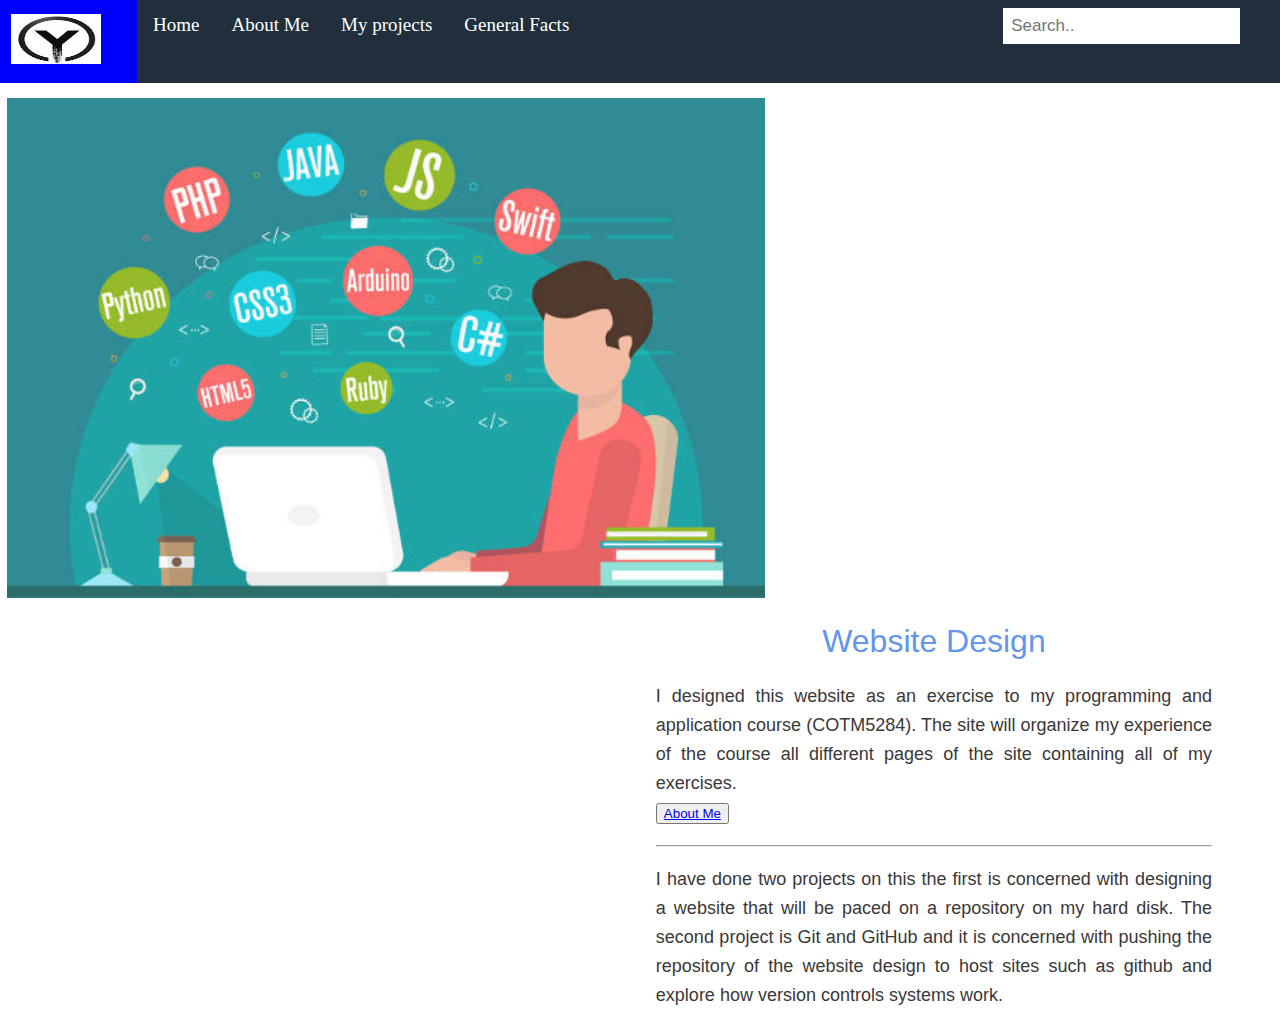
<file: Home.html>
<!DOCTYPE html>
<html lang="en">
<head>
    <meta charset="UTF-8">
    <meta name="viewport" content="width=device-width, initial-scale=1.0">
    <title>Yosef Yeshitila</title>
    <link rel="stylesheet" href="css/style.css">
</head>
<body>
    <div id="container">
        <nav class="navbar">
            <a href="#index.html"> <img src="image/Nameinitial.jpg" alt="" class="logo"></a>
            <a href="https://yosef-yg.github.io/EIABC/index.html">Home</a>
            <a href="https://yosef-yg.github.io/EIABC/aboutme.html">About Me</a>
            <div class="dropdown">
              <button class="dropbtn">My projects </button>
              <div class="dropdown-content">
                <a href="https://yosef-yg.github.io/EIABC/HTML and CSS.html">HTML & CSS</a>
            <a href="https://yosef-yg.github.io/EIABC/Git and GitHub.html">Git & GitHub</a>        
              </div>
            </div>
            <a href="https://yosef-yg.github.io/EIABC/generalfacts.html">General Facts</a>
            <input type="search" placeholder="Search..">
          </nav>
            <div class="cover">
                <img src="image/hhh.jpg" alt="cover" width="100%" height="500">
            </div>  
</div>

    <div class="intro">
         <h1 class="heading"> Website Design </h1>
        <p class="paraH">
            I designed this website as an exercise to my programming and application course (COTM5284). 
            The site will organize my experience of the course all different pages of the site 
            containing all of my exercises. <br>
            <button > <a href="https://yosef-yg.github.io/EIABC/aboutme.html">About Me</a></button>
        </p>
            <hr>
           <p class="parag"> I have done two projects on this the first is concerned with designing a website that will be paced on a 
            repository on my hard disk. The second project is Git and GitHub and it is concerned with pushing 
            the repository of the website design to host sites such as github and explore how version controls systems work. 
             <br>
            
          </p> 
        
      
    </div>
    

</body>
</html>
</file>
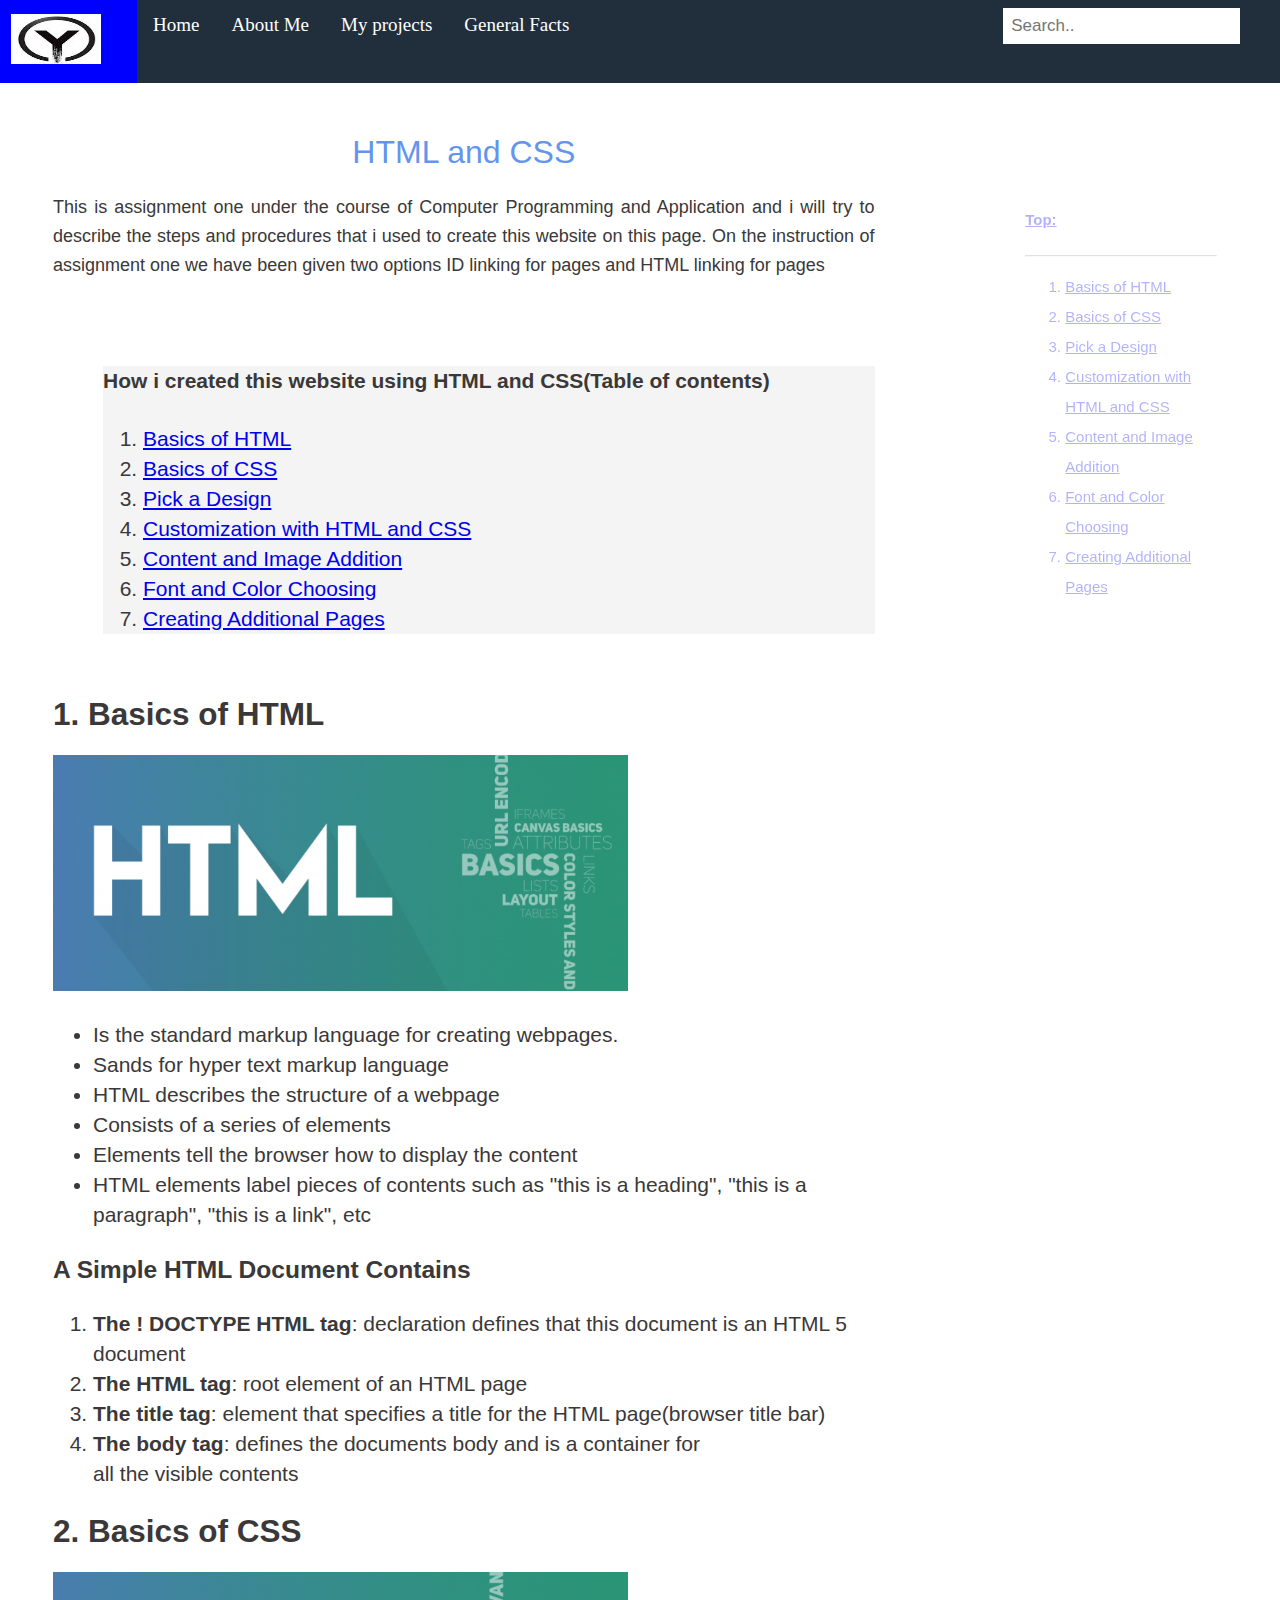
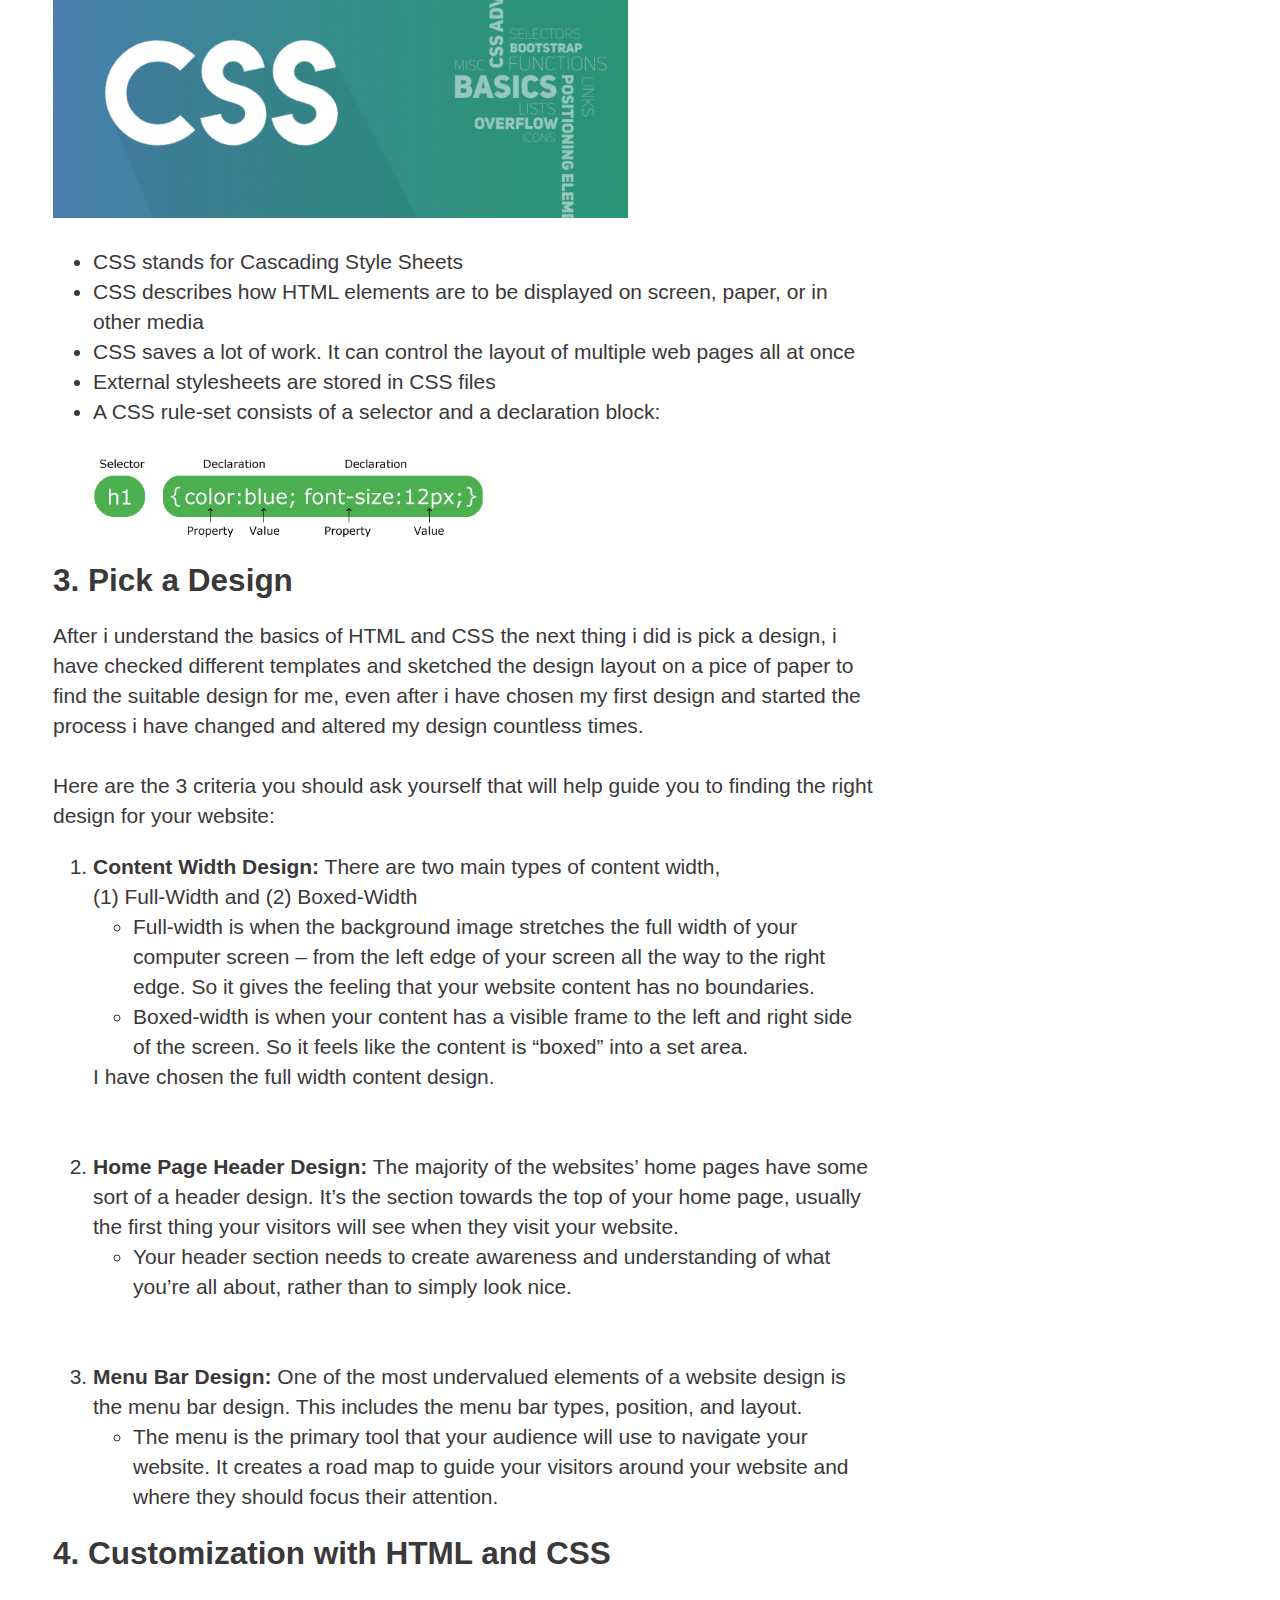
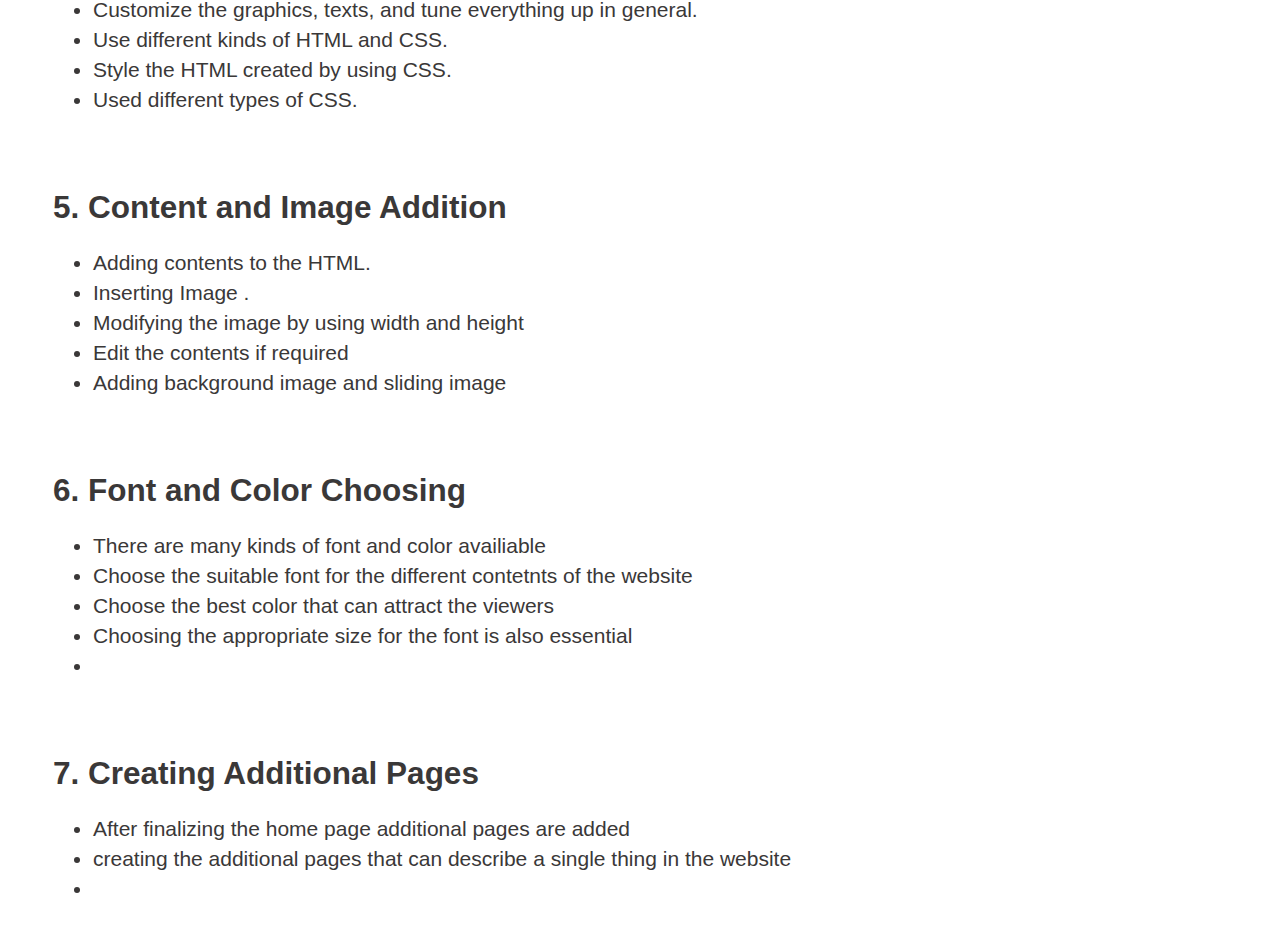
<file: HTML and CSS.html>
<!DOCTYPE html>
<html lang="en">
<head>
    <meta charset="UTF-8">
    <meta name="viewport" content="width=device-width, initial-scale=1.0">
    <title>HTML and CSS </title>
    <link rel="stylesheet" href="css/style.css">
</head>
<body>
  <div id="container" id="top">
    <nav class="navbar">
        <a href="https://yosef-yg.github.io/EIABC/Home.html"> <img src="image/Nameinitial.jpg" alt="" class="logo"></a>
        <a href="https://yosef-yg.github.io/EIABC/Home.html">Home</a>
        <a href="https://yosef-yg.github.io/EIABC/aboutme.html">About Me</a>
        <div class="dropdown">
          <button class="dropbtn">My projects </button>
          <div class="dropdown-content">
            <a href="https://yosef-yg.github.io/EIABC/HTML and CSS.html">HTML & CSS</a>
            <a href="https://yosef-yg.github.io/EIABC/Git and GitHub.html">Git & GitHub</a>           
          </div>
        </div>
        <a href="https://yosef-yg.github.io/EIABC/generalfacts.html">General Facts</a>
        <input type="search" placeholder="Search..">
      </nav>
      <div class="sideco">
        
        <p>
          <h4> <a href="#top"> Top: </a></h4> <hr>
          <ol>
          <li> <a href="#basics">Basics of HTML </a></li>
          <li> <a href="#css">Basics of CSS</a></li>
          <li><a href="#Design">Pick a Design</a></li>
          <li><a href="#custom">Customization with HTML and CSS</a> </li>
          <li><a href="#conta">Content and Image Addition</a> </li>
          <li><a href="#font">Font and Color Choosing </a> </li>
          <li><a href="#adpages">Creating Additional Pages </a> </li>
          </ol> 
        </p>
     </div>    
</div>
    <div class="Ass1">
        <h1 class="heading">HTML and CSS</h1>
        <p class="paragA"> 
          This is assignment one under the course of Computer Programming and Application and i will try to describe the steps and procedures that i
          used to create this website on this page. On the instruction of assignment one we have been given two options
          ID linking for pages and HTML linking for pages <br><br><br>

         <div class="content">  
           
          <h4> How i created this website using HTML and CSS(Table of contents)</h4>
          <ol>
            <li> <a href="#basics">Basics of HTML </a></li>
            <li><a href="#css">Basics of CSS</a> </li>
            <li><a href="#Design">Pick a Design</a> </li>
            <li><a href="#custom">Customization with HTML and CSS</a> </li>
            <li><a href="#conta">Content and Image Addition</a> </li>
            <li><a href="#font">Font and Color Choosing </a> </li>
            <li><a href="#adpages">Creating Additional Pages </a> </li>
          </ol>
          </div> <br>
          <div class="body">
         <h2 id="basics">1. Basics of HTML</h2> 
         <img src="image/html.png" alt="html basics" width="70%" height="50%">  
         <p> 
                <ul>
                  <li> Is the standard markup language for creating webpages.</li>
                  <li>Sands for hyper text markup language </li>
                  <li>HTML describes the structure of a webpage </li>
                  <li>Consists of a series of elements</li>
                  <li>Elements tell the browser how to display the content</li>
                  <li> HTML elements label pieces of contents such as "this is a heading", "this is a paragraph",
                    "this is a link", etc
                  </li> 
                </ul>
           <h3> A Simple HTML Document Contains</h3>
           <ol>
             <li> <strong> The ! DOCTYPE HTML tag</strong>: declaration defines that this document is an HTML 5 document</li>
             <li> <strong>The HTML tag</strong>: root element of an HTML page</li>
             <li><strong>The title tag</strong>: element that specifies a title for the HTML page(browser title bar)</li>
             <li><strong>The body tag</strong>: defines the documents body and is a container for <br> all the visible 
             contents</li>
           </ol>

         </p> 
         <h2 id="css">2. Basics of CSS</h2> 
         <img src="image/css.png" alt="css basics" width="70%" height="50%">
         <p> 
          <ul>
            <li>CSS stands for Cascading Style Sheets</li>
            <li>CSS describes how HTML elements are to be displayed on screen, paper, or in other media</li>
            <li>CSS saves a lot of work. It can control the layout of multiple web pages all at once</li>
            <li>External stylesheets are stored in CSS files</li>
            <li>A CSS rule-set consists of a selector and a declaration block:</li> <br>
            <img src="image/selector.gif" alt="selector" width="50%" height="10%" style="vertical-align:middle" >
          </ul>
        </p>

          <h2 id="Design">3. Pick a Design </h2>
          <p> 
            After i understand the basics of HTML and CSS the next thing i did is pick a design, i have checked 
            different templates and sketched the design layout on a pice of paper to find the suitable design for
             me, even after i have chosen my first design and started the process i have changed and altered my 
             design countless times. <br><br>
             Here are the 3 criteria you should ask yourself that will help guide you 
             to finding the right design for your website:
            <ol>
              <li><strong> Content Width Design:</strong> 
                   There are two main types of content width, <br> (1) Full-Width and (2) Boxed-Width
                   <ul>
                     <li>Full-width is when the background image stretches the full width of your computer screen – from the 
                       left edge of your screen all the way to the right edge.
                       So it gives the feeling that your website content has no boundaries.</li>
                       <li>Boxed-width is when your content has a visible frame to the left and right side of the screen.  
                         So it feels like the content is “boxed” into a set area.</li>
                   </ul>
                   I have chosen the full width content design.
              </li> <br><br>

              <li> <strong> Home Page Header Design:</strong>
                The majority of the websites’ home pages have some sort of a header design. 
                It’s the section towards the top of your home page, 
                usually the first thing your visitors will see when they visit your website.
                <ul>
                  <li>Your header section needs to 
                    create awareness and understanding of what you’re all about, rather than to simply look nice.</li>
                </ul>
              </li><br><br>
              <li><strong> Menu Bar Design:</strong>
                One of the most undervalued elements of a website design is the menu bar design. 
                This includes the menu bar types, position, and layout.
                <ul>
                  <li>The menu is the primary tool that your audience will use to navigate your website. 
                    It creates a road map to guide your visitors around your website and where they should focus 
                    their attention.</li>
                </ul>
              </li>
            </ol>
          </p>
        </p> 
        <h2 id="custom"> 4. Customization with HTML and CSS </h2> 
        <p> 
         <ul>
           <li> Customize the graphics, texts, and tune everything up in general.</li>
           <li> Use different kinds of HTML and CSS.</li>
           <li> Style the HTML created by using CSS.</li>
           <li> Used different types of CSS.</li>

           
         </ul>
       </p><br>

       <h2 id="conta"> 5. Content and Image Addition </h2> 
        <p> 
         <ul>
           <li> Adding contents to the HTML.</li>
           <li> Inserting Image .</li>
           <li>Modifying the image by using width and height</li>
           <li>Edit the contents if required</li>
           <li>Adding background image and sliding image</li>
           
           
         </ul>
       </p><br>

       <h2 id="font"> 6. Font and Color Choosing </h2> 
        <p> 
         <ul>
           <li>There are many kinds of font and color availiable</li>
           <li>Choose the suitable font for the different contetnts of the website</li>
           <li>Choose the best color that can attract the viewers</li>
           <li>Choosing the appropriate size for the font is also essential</li>
           <li></li>
           
         </ul>
       </p><br>

       <h2 id="adpages"> 7. Creating Additional Pages</h2> 
        <p> 
         <ul>
          <li>After finalizing the home page additional pages are added</li>
          <li>creating the additional pages that can describe a single thing in the website</li>
          <li></li>
           
           
         </ul>
       </p>







        </div> 
        
         
         
        
        
     
</body>
</html>
</file>
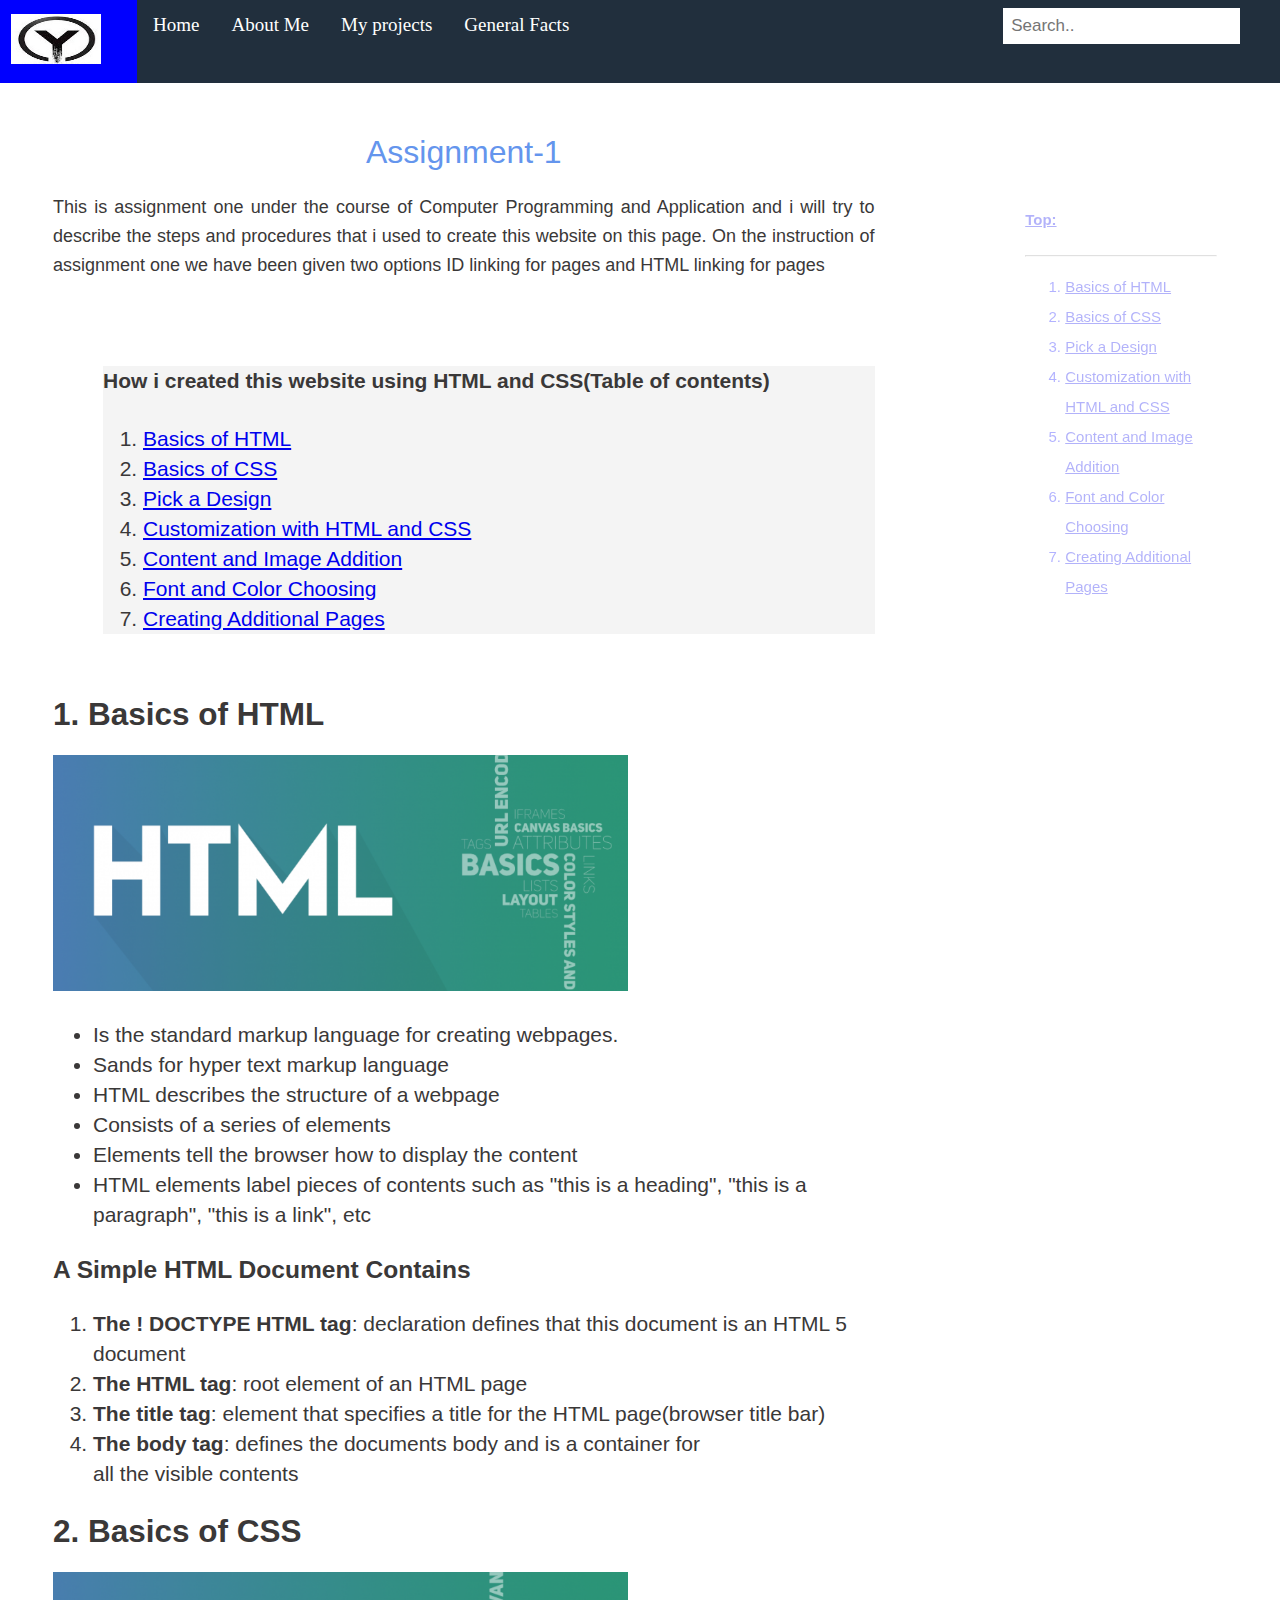
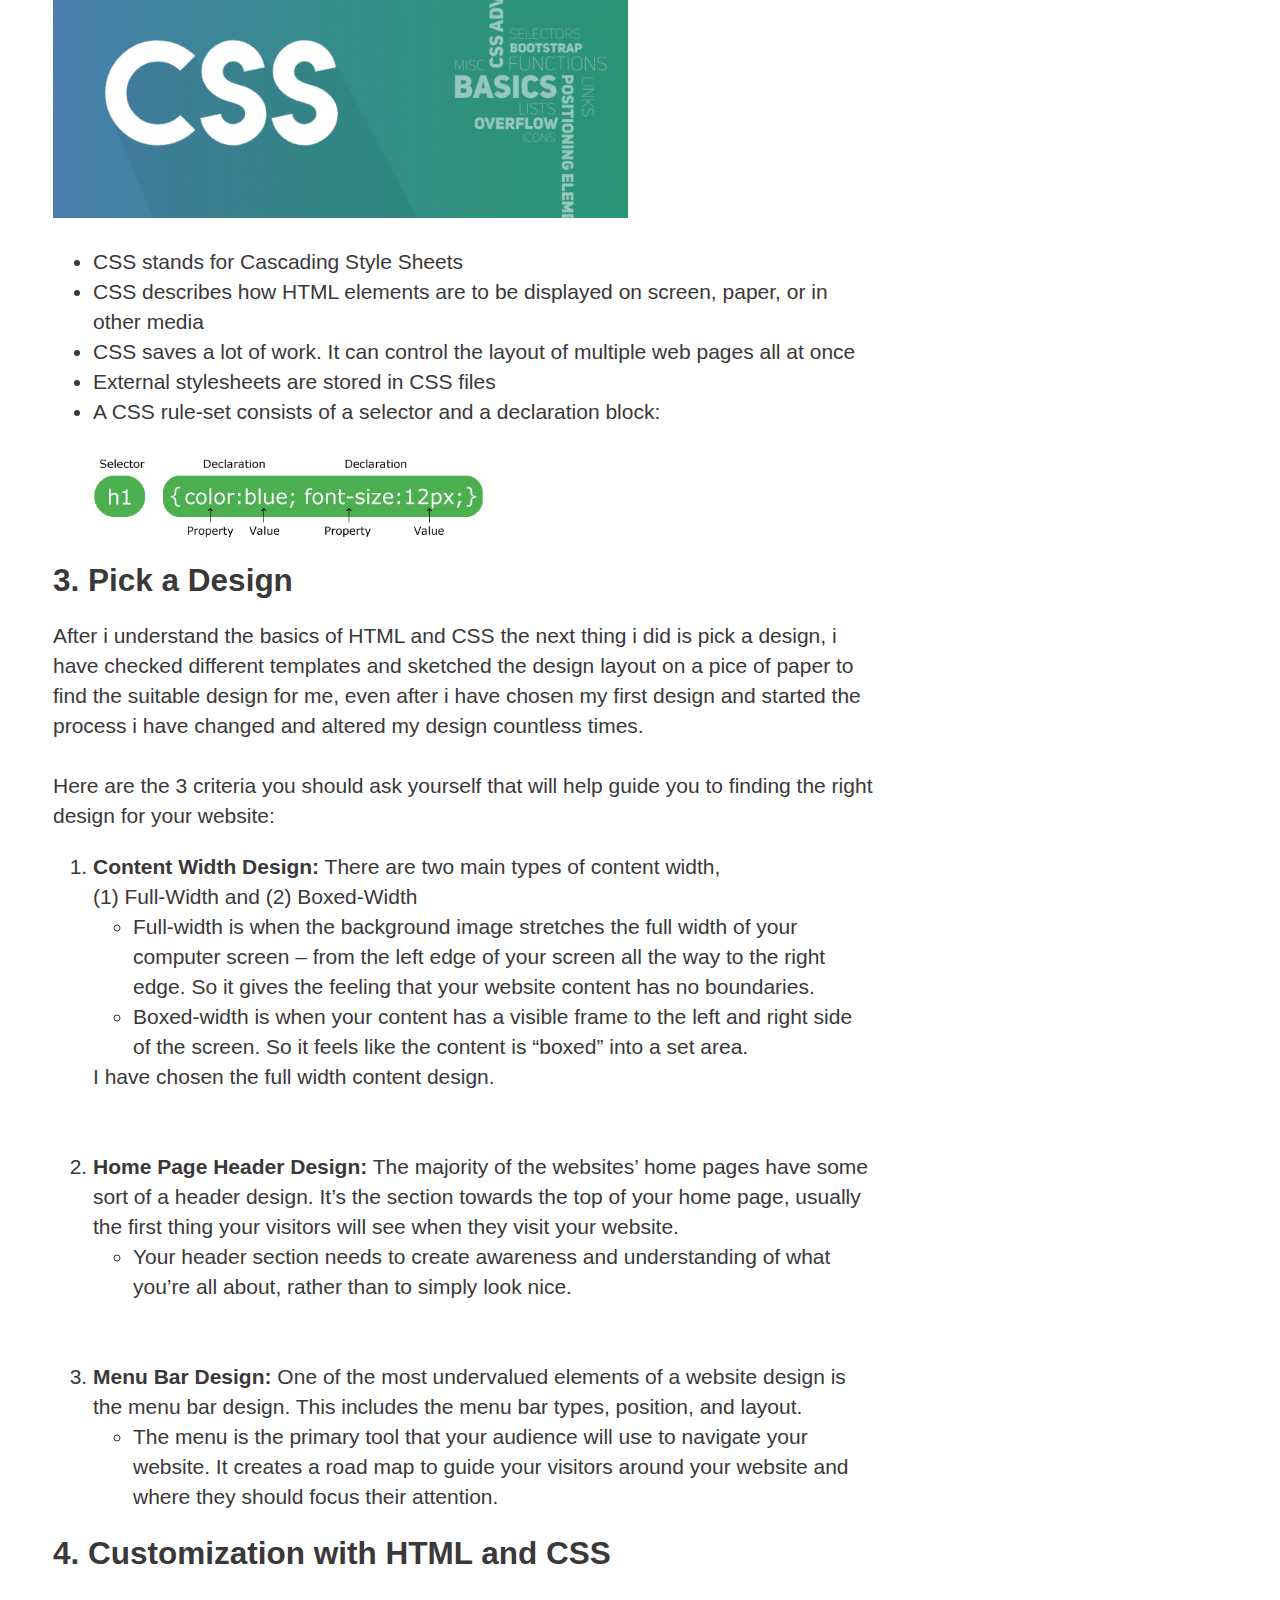
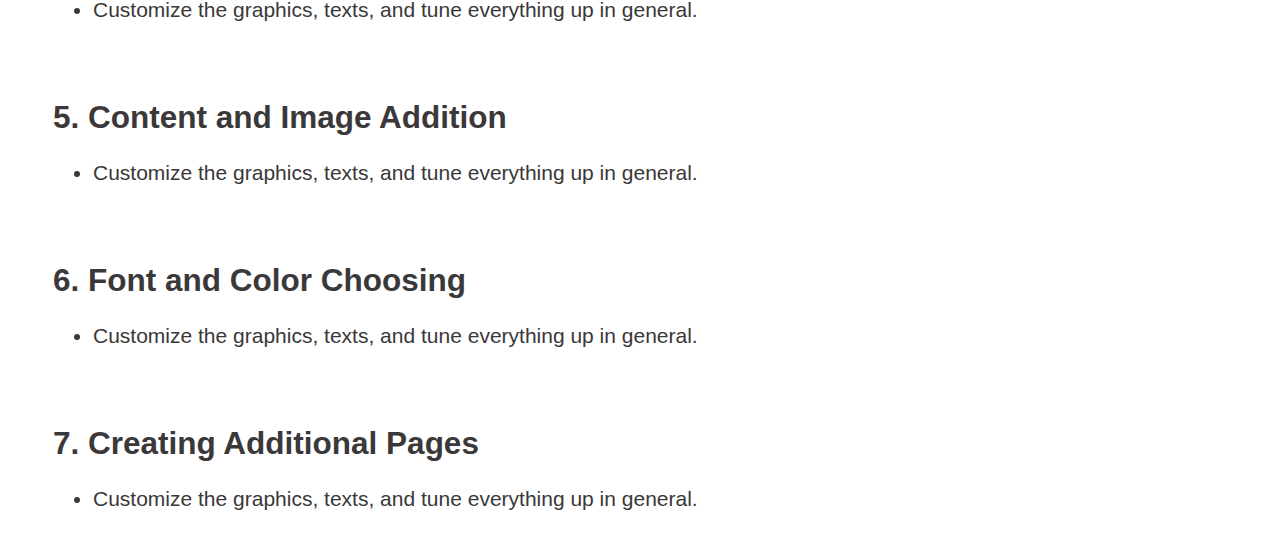
<file: HTML&CSS.html>
<!DOCTYPE html>
<html lang="en">
<head>
    <meta charset="UTF-8">
    <meta name="viewport" content="width=device-width, initial-scale=1.0">
    <title>Assignment-1</title>
    <link rel="stylesheet" href="css/style.css">
</head>
<body>
  <div id="container" id="top">
    <nav class="navbar">
        <a href="https://yosef-yg.github.io/EIABC/Home.html"> <img src="image/Nameinitial.jpg" alt="" class="logo"></a>
        <a href="https://yosef-yg.github.io/EIABC/Home.html">Home</a>
        <a href="https://yosef-yg.github.io/EIABC/aboutme.html">About Me</a>
        <div class="dropdown">
          <button class="dropbtn">My projects </button>
          <div class="dropdown-content">
            <a href="https://yosef-yg.github.io/EIABC/HTML&CSS.html">HTML & CSS</a>
            <a href="https://yosef-yg.github.io/EIABC/Git&GitHub.html">Git & GitHub</a>           
          </div>
        </div>
        <a href="https://yosef-yg.github.io/EIABC/generalfacts.html">General Facts</a>
        <input type="search" placeholder="Search..">
      </nav>
      <div class="sideco">
        
        <p>
          <h4> <a href="#top"> Top: </a></h4> <hr>
          <ol>
          <li> <a href="#basics">Basics of HTML </a></li>
          <li> <a href="#css">Basics of CSS</a></li>
          <li><a href="#Design">Pick a Design</a></li>
          <li><a href="#custom">Customization with HTML and CSS</a> </li>
          <li><a href="#conta">Content and Image Addition</a> </li>
          <li><a href="#font">Font and Color Choosing </a> </li>
          <li><a href="#adpages">Creating Additional Pages </a> </li>
          </ol> 
        </p>
     </div>    
</div>
    <div class="Ass1">
        <h1 class="heading">Assignment-1</h1>
        <p class="paragA"> 
          This is assignment one under the course of Computer Programming and Application and i will try to describe the steps and procedures that i
          used to create this website on this page. On the instruction of assignment one we have been given two options
          ID linking for pages and HTML linking for pages <br><br><br>

         <div class="content">  
           
          <h4> How i created this website using HTML and CSS(Table of contents)</h4>
          <ol>
            <li> <a href="#basics">Basics of HTML </a></li>
            <li><a href="#css">Basics of CSS</a> </li>
            <li><a href="#Design">Pick a Design</a> </li>
            <li><a href="#custom">Customization with HTML and CSS</a> </li>
            <li><a href="#conta">Content and Image Addition</a> </li>
            <li><a href="#font">Font and Color Choosing </a> </li>
            <li><a href="#adpages">Creating Additional Pages </a> </li>
          </ol>
          </div> <br>
          <div class="body">
         <h2 id="basics">1. Basics of HTML</h2> 
         <img src="image/html.png" alt="html basics" width="70%" height="50%">  
         <p> 
                <ul>
                  <li> Is the standard markup language for creating webpages.</li>
                  <li>Sands for hyper text markup language </li>
                  <li>HTML describes the structure of a webpage </li>
                  <li>Consists of a series of elements</li>
                  <li>Elements tell the browser how to display the content</li>
                  <li> HTML elements label pieces of contents such as "this is a heading", "this is a paragraph",
                    "this is a link", etc
                  </li> 
                </ul>
           <h3> A Simple HTML Document Contains</h3>
           <ol>
             <li> <strong> The ! DOCTYPE HTML tag</strong>: declaration defines that this document is an HTML 5 document</li>
             <li> <strong>The HTML tag</strong>: root element of an HTML page</li>
             <li><strong>The title tag</strong>: element that specifies a title for the HTML page(browser title bar)</li>
             <li><strong>The body tag</strong>: defines the documents body and is a container for <br> all the visible 
             contents</li>
           </ol>

         </p> 
         <h2 id="css">2. Basics of CSS</h2> 
         <img src="image/css.png" alt="css basics" width="70%" height="50%">
         <p> 
          <ul>
            <li>CSS stands for Cascading Style Sheets</li>
            <li>CSS describes how HTML elements are to be displayed on screen, paper, or in other media</li>
            <li>CSS saves a lot of work. It can control the layout of multiple web pages all at once</li>
            <li>External stylesheets are stored in CSS files</li>
            <li>A CSS rule-set consists of a selector and a declaration block:</li> <br>
            <img src="image/selector.gif" alt="selector" width="50%" height="10%" style="vertical-align:middle" >
          </ul>
        </p>

          <h2 id="Design">3. Pick a Design </h2>
          <p> 
            After i understand the basics of HTML and CSS the next thing i did is pick a design, i have checked 
            different templates and sketched the design layout on a pice of paper to find the suitable design for
             me, even after i have chosen my first design and started the process i have changed and altered my 
             design countless times. <br><br>
             Here are the 3 criteria you should ask yourself that will help guide you 
             to finding the right design for your website:
            <ol>
              <li><strong> Content Width Design:</strong> 
                   There are two main types of content width, <br> (1) Full-Width and (2) Boxed-Width
                   <ul>
                     <li>Full-width is when the background image stretches the full width of your computer screen – from the 
                       left edge of your screen all the way to the right edge.
                       So it gives the feeling that your website content has no boundaries.</li>
                       <li>Boxed-width is when your content has a visible frame to the left and right side of the screen.  
                         So it feels like the content is “boxed” into a set area.</li>
                   </ul>
                   I have chosen the full width content design.
              </li> <br><br>

              <li> <strong> Home Page Header Design:</strong>
                The majority of the websites’ home pages have some sort of a header design. 
                It’s the section towards the top of your home page, 
                usually the first thing your visitors will see when they visit your website.
                <ul>
                  <li>Your header section needs to 
                    create awareness and understanding of what you’re all about, rather than to simply look nice.</li>
                </ul>
              </li><br><br>
              <li><strong> Menu Bar Design:</strong>
                One of the most undervalued elements of a website design is the menu bar design. 
                This includes the menu bar types, position, and layout.
                <ul>
                  <li>The menu is the primary tool that your audience will use to navigate your website. 
                    It creates a road map to guide your visitors around your website and where they should focus 
                    their attention.</li>
                </ul>
              </li>
            </ol>
          </p>
        </p> 
        <h2 id="custom"> 4. Customization with HTML and CSS </h2> 
        <p> 
         <ul>
           <li> Customize the graphics, texts, and tune everything up in general.</li>

           
         </ul>
       </p><br>

       <h2 id="conta"> 5. Content and Image Addition </h2> 
        <p> 
         <ul>
           <li> Customize the graphics, texts, and tune everything up in general.</li>
           
           
         </ul>
       </p><br>

       <h2 id="font"> 6. Font and Color Choosing </h2> 
        <p> 
         <ul>
           <li> Customize the graphics, texts, and tune everything up in general.</li>
           
           
         </ul>
       </p><br>

       <h2 id="adpages"> 7. Creating Additional Pages</h2> 
        <p> 
         <ul>
           <li> Customize the graphics, texts, and tune everything up in general.</li>
           
           
         </ul>
       </p>







        </div> 
        
         
         
        
        
     
</body>
</html>
</file>
<file: css/style.css>
#container{
     width: 100%;
     margin: auto;
     height: 100%;
  
 }
 body{background-color: white;}

 .cover{
 margin-left: -1px;
 margin-top: -35px;
 position: relative;
 color: white;
 float: left;
 opacity: 90%;
 
 }
 .intro{
     width: 44%;
     background-color: white;
     float: right;
     margin-right: 60px;
     font-family: Georgia, 'Times New Roman', Times, serif;
     
 }
 .covertext{
    position: absolute;
    bottom: -15px;
    left: 48px;
    background-color: #f4f4f4;
    color: black;
    opacity: 0.7;
    width: 112%;
    font-size: 26px;
}

.navbar {
  overflow: hidden;
  background-color:#212F3D;
  margin-bottom: 50px;
  padding-left: 5px;
  width: 105%;
  margin-left: -50px;
  padding-top: -8px;
  padding-bottom: -6px;
  padding-top: 0px;
  margin-top: -8px;
}

.navbar a {
  float: left;
  font-size: 19px;
  color: white;
  text-align: center;
  padding: 14px 16px;
  text-decoration: none;
}

.dropdown {
  float: left;
  overflow: hidden;
}

.dropdown .dropbtn {
  font-size: 19px;  
  border: none;
  outline: none;
  color: white;
  padding: 14px 16px;
  background-color: inherit;
  font-family: inherit;
  margin: 0;
}

.navbar a:hover, .dropdown:hover .dropbtn {
  background-color: blue; 
}
.navbar a:active, .dropdown:active .dropbtn {
  background-color: red; 
}

.dropdown-content {
  display: none;
  position: absolute;
  background-color: #f9f9f9;
  min-width: 160px;
  box-shadow: 0px 8px 16px 0px rgba(0,0,0,0.2);
  z-index: 1;
}

.dropdown-content a {
  float: none;
  color: black;
  padding: 12px 16px;
  text-decoration: none;
  display: block;
  text-align: left;
}

.dropdown-content a:hover {
  background-color: #ddd;
}

.dropdown:hover .dropdown-content {
  display: block;
}   
.logo{
    width: 90px;
    height: 50px;
    margin-right: 20px;
    padding-left: 32px;
    padding-top: -1px;
    margin-right: 20px;
    padding: -10px;
}
.navbar input[type=search] {
    float: right;
    padding: 8px;
    border: none;
    margin-top: 8px;
    margin-right: 50px;
    font-size: 17px;
  }
  .link1{
    font-size: 50px;
  }  
  .row {  
    display: -ms-flexbox; 
    display: flex;
    -ms-flex-wrap: wrap; 
    flex-wrap: wrap;
    margin-top: -150px;
    width: 80%;
    margin: auto;
  }
  .side {
    -ms-flex: 30%; 
    flex: 30%;
    background-color: white;
    padding: 20px;
    width: 180px;
    margin-top: -42px;
  }
  .asid{
    text-align: center;
    font-weight: normal;
    font-family: 'Lucida Sans', 'Lucida Sans Regular', 'Lucida Grande', 'Lucida Sans Unicode', Geneva, Verdana, sans-serif;
  }
  .aside {
    text-align: center;
  }
  .fakeimg {
    background-color: #aaa;
    width: 100%;
    padding: 20px;
  }
  table {
    font-family: "Nunito Sans",sans-serif;  line-height: 25px; font-size: 17px;
    color: #3a3838;
    border-collapse: collapse;
    width: 80%;
    text-align: center;
  }
  
  td, th {
    border: 1px solid black;
    text-align: left;
    padding: 8px;
  }
  
  tr:nth-child(even) {
    background-color: white;
  }
  .summary { font-size: 1.17em ;

  }
  .heading {
        font-weight: lighter; 
         font-family: 'Trebuchet MS', 'Lucida Sans Unicode', 'Lucida Grande', 'Lucida Sans', Arial, sans-serif;
         text-align: center; color: cornflowerblue;
  }
  .paraH {
    font-family: "Nunito Sans",sans-serif;  line-height: 29px; font-size: 18px;
    color: #3a3838; text-align: justify;
  }
  .paragA {font-family: "Nunito Sans",sans-serif;  line-height: 29px; font-size: 18px;
    color: #3a3838;
    text-align: justify;
   }
   .content {font-family: "Nunito Sans",sans-serif;  line-height: 30px; font-size: 21px;
    color: #3a3838; 
    margin-left: 50px;
    background-color: #f4f4f4;
   }
   .body {font-family: "Nunito Sans",sans-serif;  line-height: 30px; font-size: 21px;
    color: #3a3838;
   }
   .sideco {
     float: right;
     margin-top: 50px;
     width: 15%;
     margin-right: 50px;
     position: fixed;
     top: 15%;
     right: 1%;
     font-family: "Nunito Sans",sans-serif;  line-height: 30px; font-size: 15px;
    color: #3a3838;
    opacity: 30%;
    color: blue;
   }
   .sideco:hover{
       opacity: 100%;
   }
  .parag{
    font-family: "Nunito Sans",sans-serif;  line-height: 29px; font-size: 18px;
    color: #3a3838; text-align: justify;
  }
  .paragb{
    font-family: "Nunito Sans",sans-serif;  line-height: 29px; font-size: 18px;
    color: #3a3838; width: 80% ; text-align: justify; margin: auto;
  }
  .Ass1 {
    width: 65%;
    float: left;
    margin-top: -20px;
    margin-left: 45px;
  }
  .table {
    font-size: 15px;
  }
</file>
